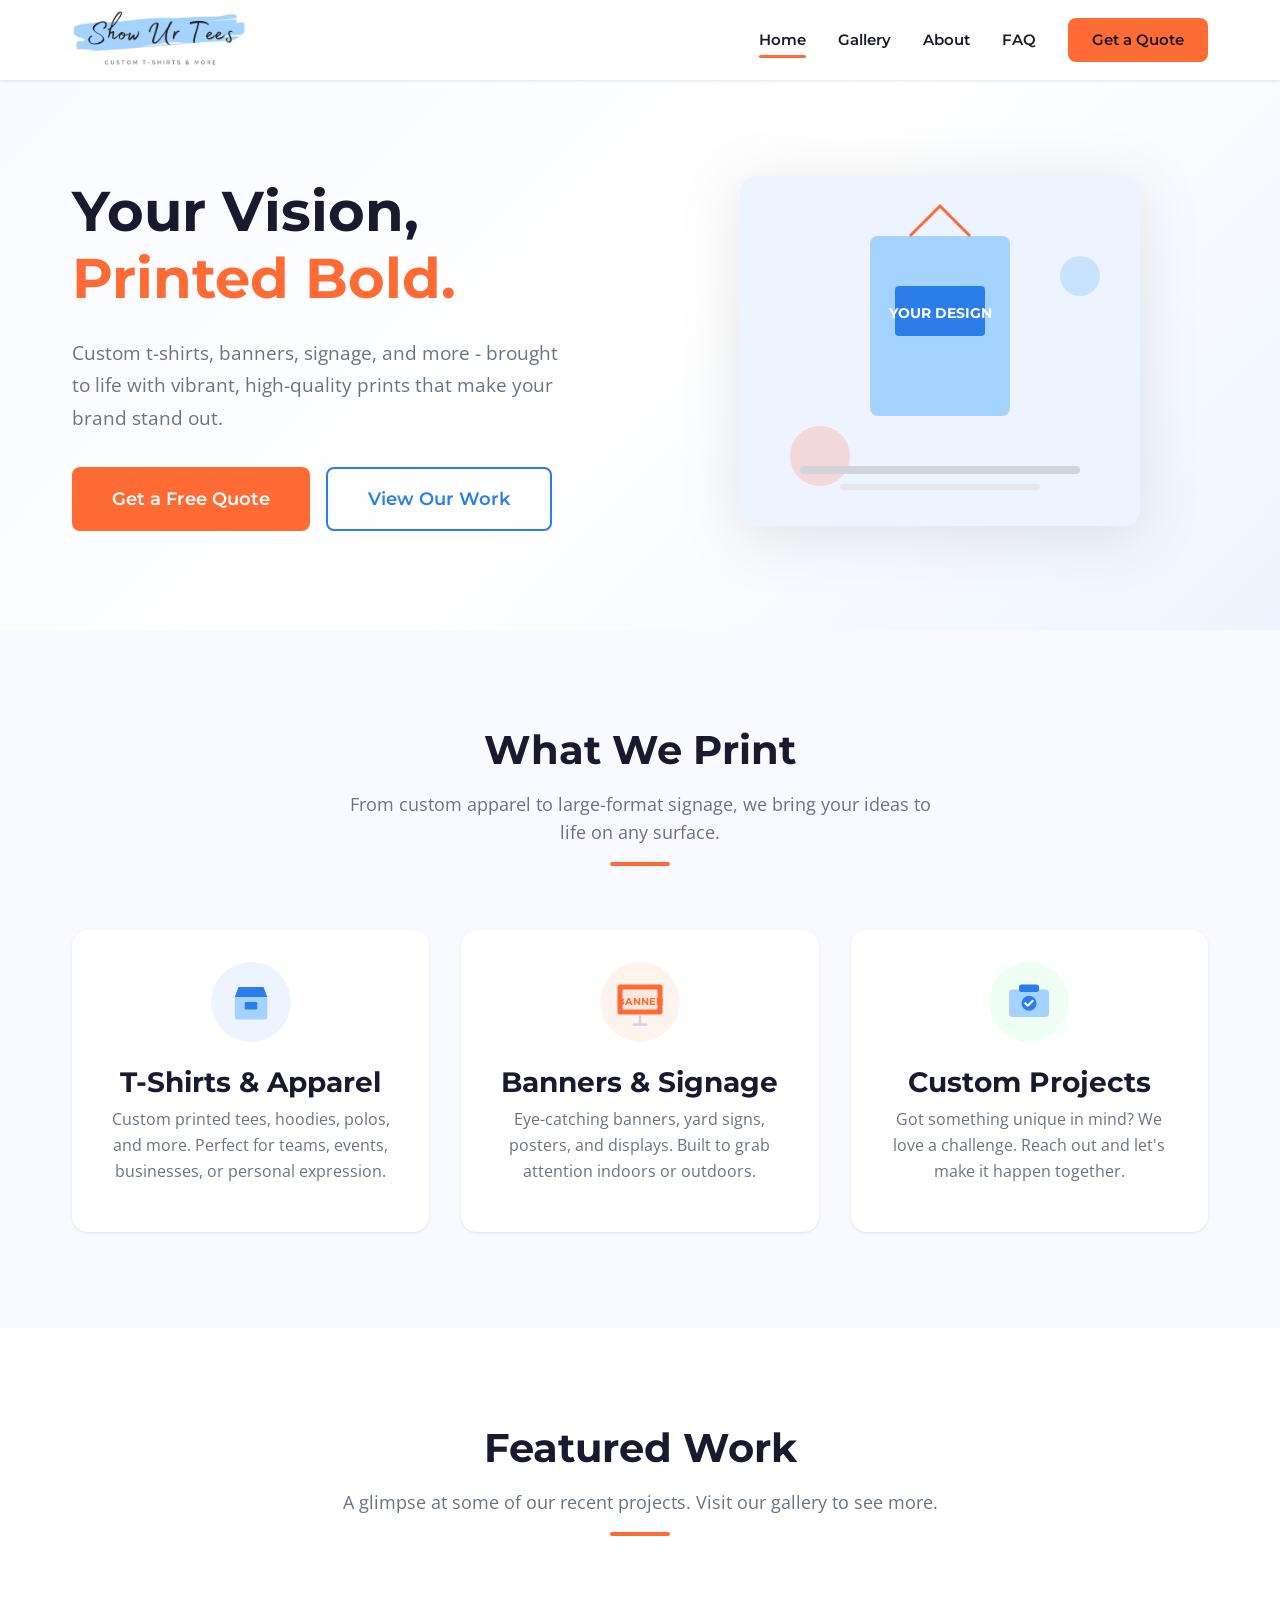
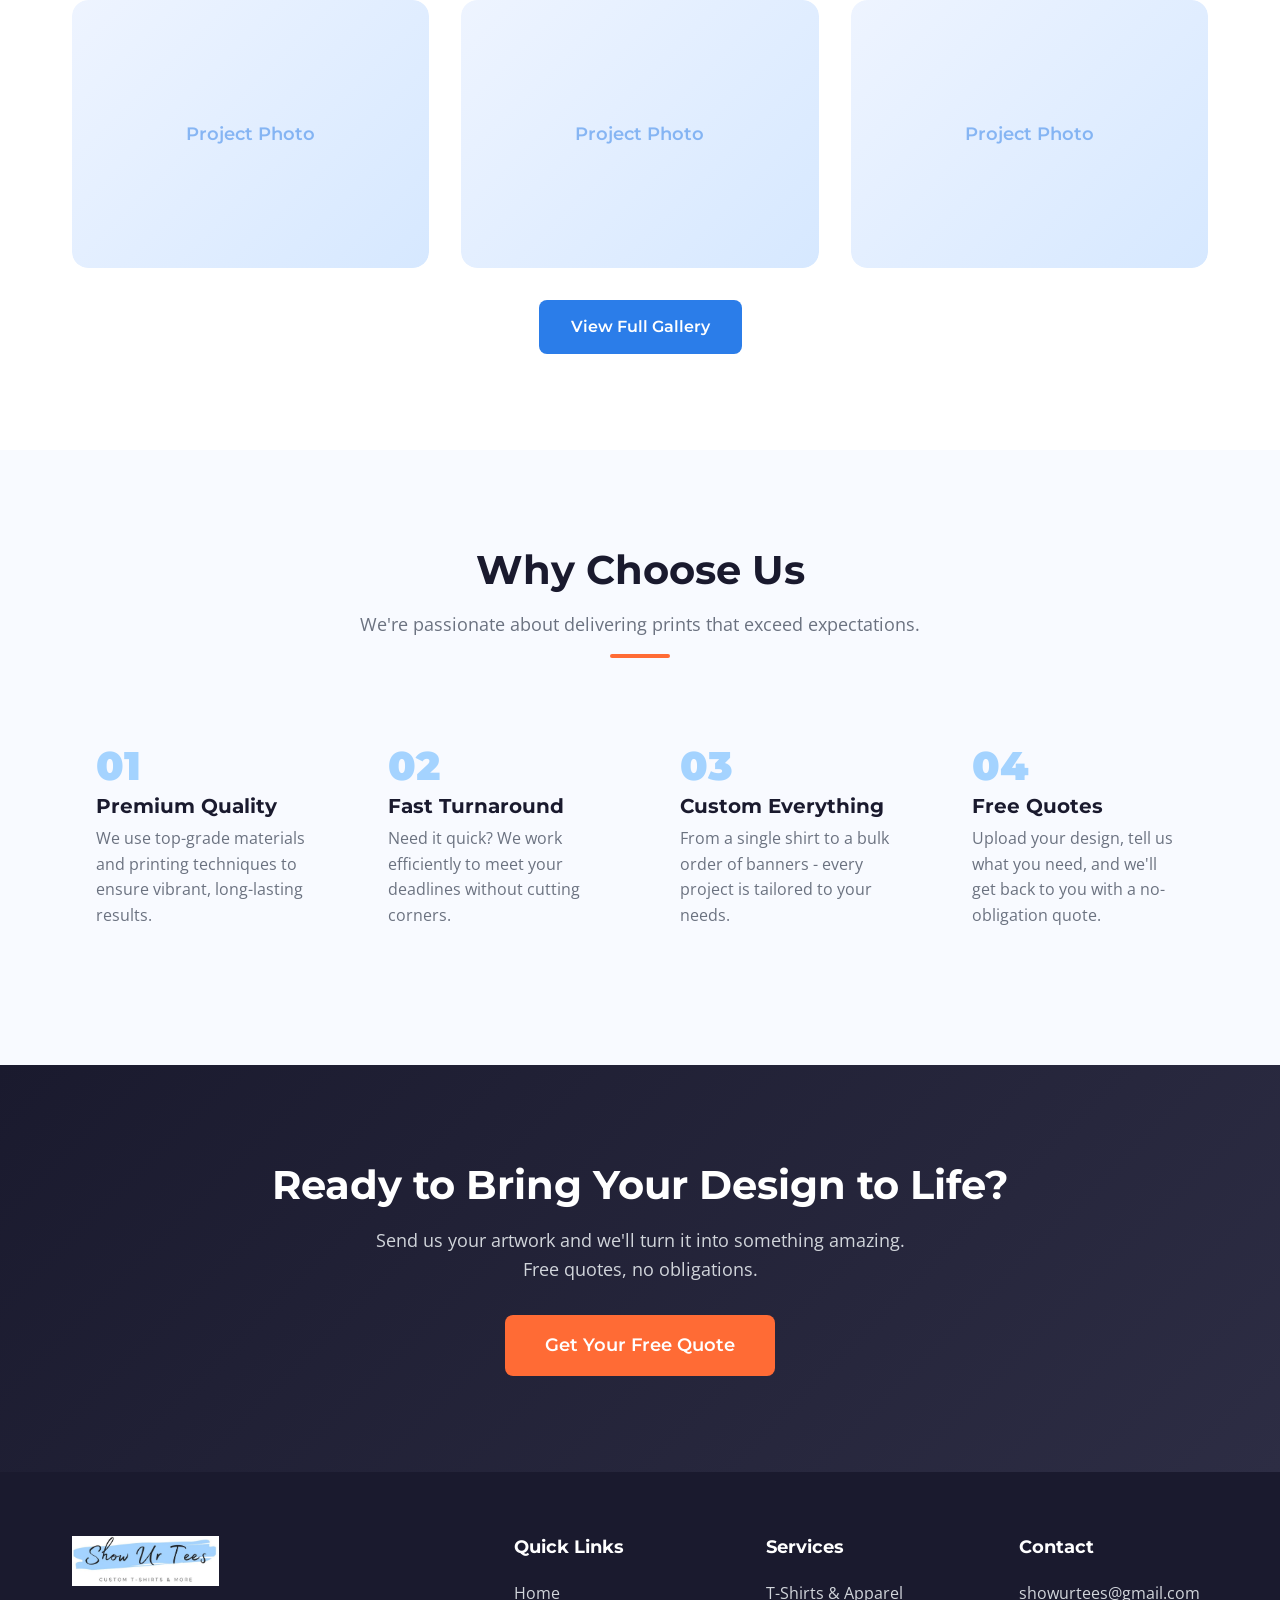
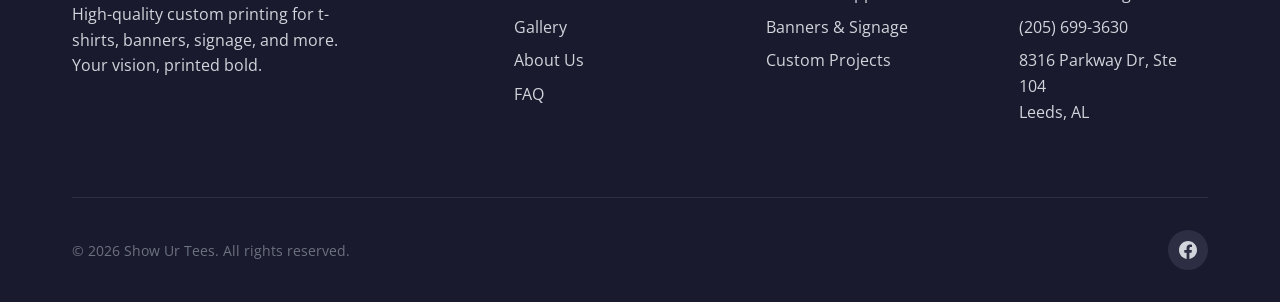
<file: index.html>
<!DOCTYPE html>
<html lang="en">
<head>
    <meta charset="UTF-8">
    <meta name="viewport" content="width=device-width, initial-scale=1.0">
    <title>Show Ur Tees - Custom T-Shirts, Banners & More</title>
    <meta name="description" content="Show Ur Tees - high-quality custom printing for t-shirts, banners, signage, and more in Leeds, AL. Get a free quote today!">
    <link rel="preconnect" href="https://fonts.googleapis.com">
    <link rel="preconnect" href="https://fonts.gstatic.com" crossorigin>
    <link href="https://fonts.googleapis.com/css2?family=Montserrat:wght@600;700;800;900&family=Open+Sans:wght@400;500;600&display=swap" rel="stylesheet">
    <link rel="stylesheet" href="css/styles.css">
    <link rel="stylesheet" href="css/responsive.css">
</head>
<body>

    <!-- Navigation -->
    <nav class="navbar">
        <div class="container">
            <a href="index.html" class="nav-logo">
                <img src="assets/showurteeslogo.jpg" alt="Show Ur Tees">
            </a>
            <div class="nav-toggle" aria-label="Toggle navigation">
                <span></span>
                <span></span>
                <span></span>
            </div>
            <div class="nav-links">
                <a href="index.html">Home</a>
                <a href="gallery.html">Gallery</a>
                <a href="about.html">About</a>
                <a href="faq.html">FAQ</a>
                <a href="quote.html" class="btn btn-primary">Get a Quote</a>
            </div>
        </div>
    </nav>

    <main>
        <!-- Hero Section -->
        <section class="hero">
            <div class="container">
                <div class="hero-content">
                    <div class="hero-text">
                        <h1>Your Vision,<br><span class="text-accent">Printed Bold.</span></h1>
                        <p class="hero-subtitle">Custom t-shirts, banners, signage, and more - brought to life with vibrant, high-quality prints that make your brand stand out.</p>
                        <div class="hero-buttons">
                            <a href="quote.html" class="btn btn-primary btn-lg">Get a Free Quote</a>
                            <a href="gallery.html" class="btn btn-outline btn-lg">View Our Work</a>
                        </div>
                    </div>
                    <div class="hero-image">
                        <div class="hero-image-placeholder">
                            <svg viewBox="0 0 400 350" fill="none" xmlns="http://www.w3.org/2000/svg">
                                <rect width="400" height="350" rx="16" fill="#EEF4FF"/>
                                <rect x="130" y="60" width="140" height="180" rx="8" fill="#A4D3FF"/>
                                <rect x="155" y="110" width="90" height="50" rx="4" fill="#2B7DE9"/>
                                <text x="200" y="142" text-anchor="middle" fill="white" font-family="Montserrat, sans-serif" font-weight="700" font-size="14">YOUR DESIGN</text>
                                <path d="M170 60 L200 30 L230 60" stroke="#FF6B35" stroke-width="3" fill="none"/>
                                <circle cx="80" cy="280" r="30" fill="#FF6B35" opacity="0.2"/>
                                <circle cx="340" cy="100" r="20" fill="#A4D3FF" opacity="0.5"/>
                                <rect x="60" y="290" width="280" height="8" rx="4" fill="#D1D5DB"/>
                                <rect x="100" y="308" width="200" height="6" rx="3" fill="#E5E7EB"/>
                            </svg>
                        </div>
                    </div>
                </div>
            </div>
        </section>

        <!-- Services Section -->
        <section class="section bg-light" id="services">
            <div class="container">
                <div class="section-header">
                    <h2>What We Print</h2>
                    <p>From custom apparel to large-format signage, we bring your ideas to life on any surface.</p>
                    <div class="accent-line"></div>
                </div>
                <div class="services-grid">
                    <div class="service-card card">
                        <div class="service-icon">
                            <svg viewBox="0 0 64 64" fill="none" xmlns="http://www.w3.org/2000/svg">
                                <circle cx="32" cy="32" r="32" fill="#EEF4FF"/>
                                <path d="M22 20h20l3 8H19l3-8z" fill="#2B7DE9"/>
                                <path d="M19 28h26v16a2 2 0 01-2 2H21a2 2 0 01-2-2V28z" fill="#A4D3FF"/>
                                <rect x="27" y="32" width="10" height="6" rx="1" fill="#2B7DE9"/>
                            </svg>
                        </div>
                        <h3>T-Shirts & Apparel</h3>
                        <p>Custom printed tees, hoodies, polos, and more. Perfect for teams, events, businesses, or personal expression.</p>
                    </div>
                    <div class="service-card card">
                        <div class="service-icon">
                            <svg viewBox="0 0 64 64" fill="none" xmlns="http://www.w3.org/2000/svg">
                                <circle cx="32" cy="32" r="32" fill="#FFF3EE"/>
                                <rect x="14" y="18" width="36" height="24" rx="2" fill="#FF6B35"/>
                                <rect x="18" y="22" width="28" height="16" rx="1" fill="#FFE8DD"/>
                                <text x="32" y="34" text-anchor="middle" fill="#FF6B35" font-family="Montserrat, sans-serif" font-weight="700" font-size="8">BANNER</text>
                                <line x1="32" y1="42" x2="32" y2="50" stroke="#D1D5DB" stroke-width="2"/>
                                <rect x="26" y="49" width="12" height="2" rx="1" fill="#D1D5DB"/>
                            </svg>
                        </div>
                        <h3>Banners & Signage</h3>
                        <p>Eye-catching banners, yard signs, posters, and displays. Built to grab attention indoors or outdoors.</p>
                    </div>
                    <div class="service-card card">
                        <div class="service-icon">
                            <svg viewBox="0 0 64 64" fill="none" xmlns="http://www.w3.org/2000/svg">
                                <circle cx="32" cy="32" r="32" fill="#F0FFF4"/>
                                <rect x="16" y="22" width="32" height="22" rx="3" fill="#A4D3FF"/>
                                <circle cx="32" cy="33" r="6" fill="#2B7DE9"/>
                                <path d="M29 33l2 2 4-4" stroke="white" stroke-width="1.5" stroke-linecap="round" stroke-linejoin="round"/>
                                <rect x="24" y="18" width="16" height="6" rx="2" fill="#2B7DE9"/>
                            </svg>
                        </div>
                        <h3>Custom Projects</h3>
                        <p>Got something unique in mind? We love a challenge. Reach out and let's make it happen together.</p>
                    </div>
                </div>
            </div>
        </section>

        <!-- Featured Work Section -->
        <section class="section" id="featured">
            <div class="container">
                <div class="section-header">
                    <h2>Featured Work</h2>
                    <p>A glimpse at some of our recent projects. Visit our gallery to see more.</p>
                    <div class="accent-line"></div>
                </div>
                <div class="featured-grid">
                    <div class="featured-item">
                        <div class="featured-placeholder">
                            <span>Project Photo</span>
                        </div>
                    </div>
                    <div class="featured-item">
                        <div class="featured-placeholder">
                            <span>Project Photo</span>
                        </div>
                    </div>
                    <div class="featured-item">
                        <div class="featured-placeholder">
                            <span>Project Photo</span>
                        </div>
                    </div>
                </div>
                <div class="text-center mt-2">
                    <a href="gallery.html" class="btn btn-secondary">View Full Gallery</a>
                </div>
            </div>
        </section>

        <!-- Why Choose Us Section -->
        <section class="section bg-light" id="why-us">
            <div class="container">
                <div class="section-header">
                    <h2>Why Choose Us</h2>
                    <p>We're passionate about delivering prints that exceed expectations.</p>
                    <div class="accent-line"></div>
                </div>
                <div class="features-grid">
                    <div class="feature">
                        <div class="feature-number">01</div>
                        <h4>Premium Quality</h4>
                        <p>We use top-grade materials and printing techniques to ensure vibrant, long-lasting results.</p>
                    </div>
                    <div class="feature">
                        <div class="feature-number">02</div>
                        <h4>Fast Turnaround</h4>
                        <p>Need it quick? We work efficiently to meet your deadlines without cutting corners.</p>
                    </div>
                    <div class="feature">
                        <div class="feature-number">03</div>
                        <h4>Custom Everything</h4>
                        <p>From a single shirt to a bulk order of banners - every project is tailored to your needs.</p>
                    </div>
                    <div class="feature">
                        <div class="feature-number">04</div>
                        <h4>Free Quotes</h4>
                        <p>Upload your design, tell us what you need, and we'll get back to you with a no-obligation quote.</p>
                    </div>
                </div>
            </div>
        </section>

        <!-- CTA Section -->
        <section class="cta-section">
            <div class="container">
                <div class="cta-content">
                    <h2>Ready to Bring Your Design to Life?</h2>
                    <p>Send us your artwork and we'll turn it into something amazing. Free quotes, no obligations.</p>
                    <a href="quote.html" class="btn btn-primary btn-lg">Get Your Free Quote</a>
                </div>
            </div>
        </section>
    </main>

    <!-- Footer -->
    <footer class="footer">
        <div class="container">
            <div class="footer-grid">
                <div class="footer-brand">
                    <a href="index.html" class="nav-logo"><img src="assets/showurteeslogo.jpg" alt="Show Ur Tees"></a>
                    <p>High-quality custom printing for t-shirts, banners, signage, and more. Your vision, printed bold.</p>
                </div>
                <div class="footer-col">
                    <h4>Quick Links</h4>
                    <ul>
                        <li><a href="index.html">Home</a></li>
                        <li><a href="gallery.html">Gallery</a></li>
                        <li><a href="about.html">About Us</a></li>
                        <li><a href="faq.html">FAQ</a></li>
                    </ul>
                </div>
                <div class="footer-col">
                    <h4>Services</h4>
                    <ul>
                        <li><a href="quote.html">T-Shirts & Apparel</a></li>
                        <li><a href="quote.html">Banners & Signage</a></li>
                        <li><a href="quote.html">Custom Projects</a></li>
                    </ul>
                </div>
                <div class="footer-col">
                    <h4>Contact</h4>
                    <ul class="footer-contact">
                        <li>showurtees@gmail.com</li>
                        <li>(205) 699-3630</li>
                        <li>8316 Parkway Dr, Ste 104<br>Leeds, AL</li>
                    </ul>
                </div>
            </div>
            <div class="footer-bottom">
                <p>&copy; 2026 Show Ur Tees. All rights reserved.</p>
                <div class="footer-social">
                    <a href="https://www.facebook.com/show.ur.tees/" aria-label="Facebook" target="_blank" rel="noopener noreferrer">
                        <svg width="18" height="18" viewBox="0 0 24 24" fill="currentColor"><path d="M24 12.073c0-6.627-5.373-12-12-12s-12 5.373-12 12c0 5.99 4.388 10.954 10.125 11.854v-8.385H7.078v-3.47h3.047V9.43c0-3.007 1.792-4.669 4.533-4.669 1.312 0 2.686.235 2.686.235v2.953H15.83c-1.491 0-1.956.925-1.956 1.874v2.25h3.328l-.532 3.47h-2.796v8.385C19.612 23.027 24 18.062 24 12.073z"/></svg>
                    </a>
                </div>
            </div>
        </div>
    </footer>

    <script src="js/main.js"></script>
</body>
</html>
</file>
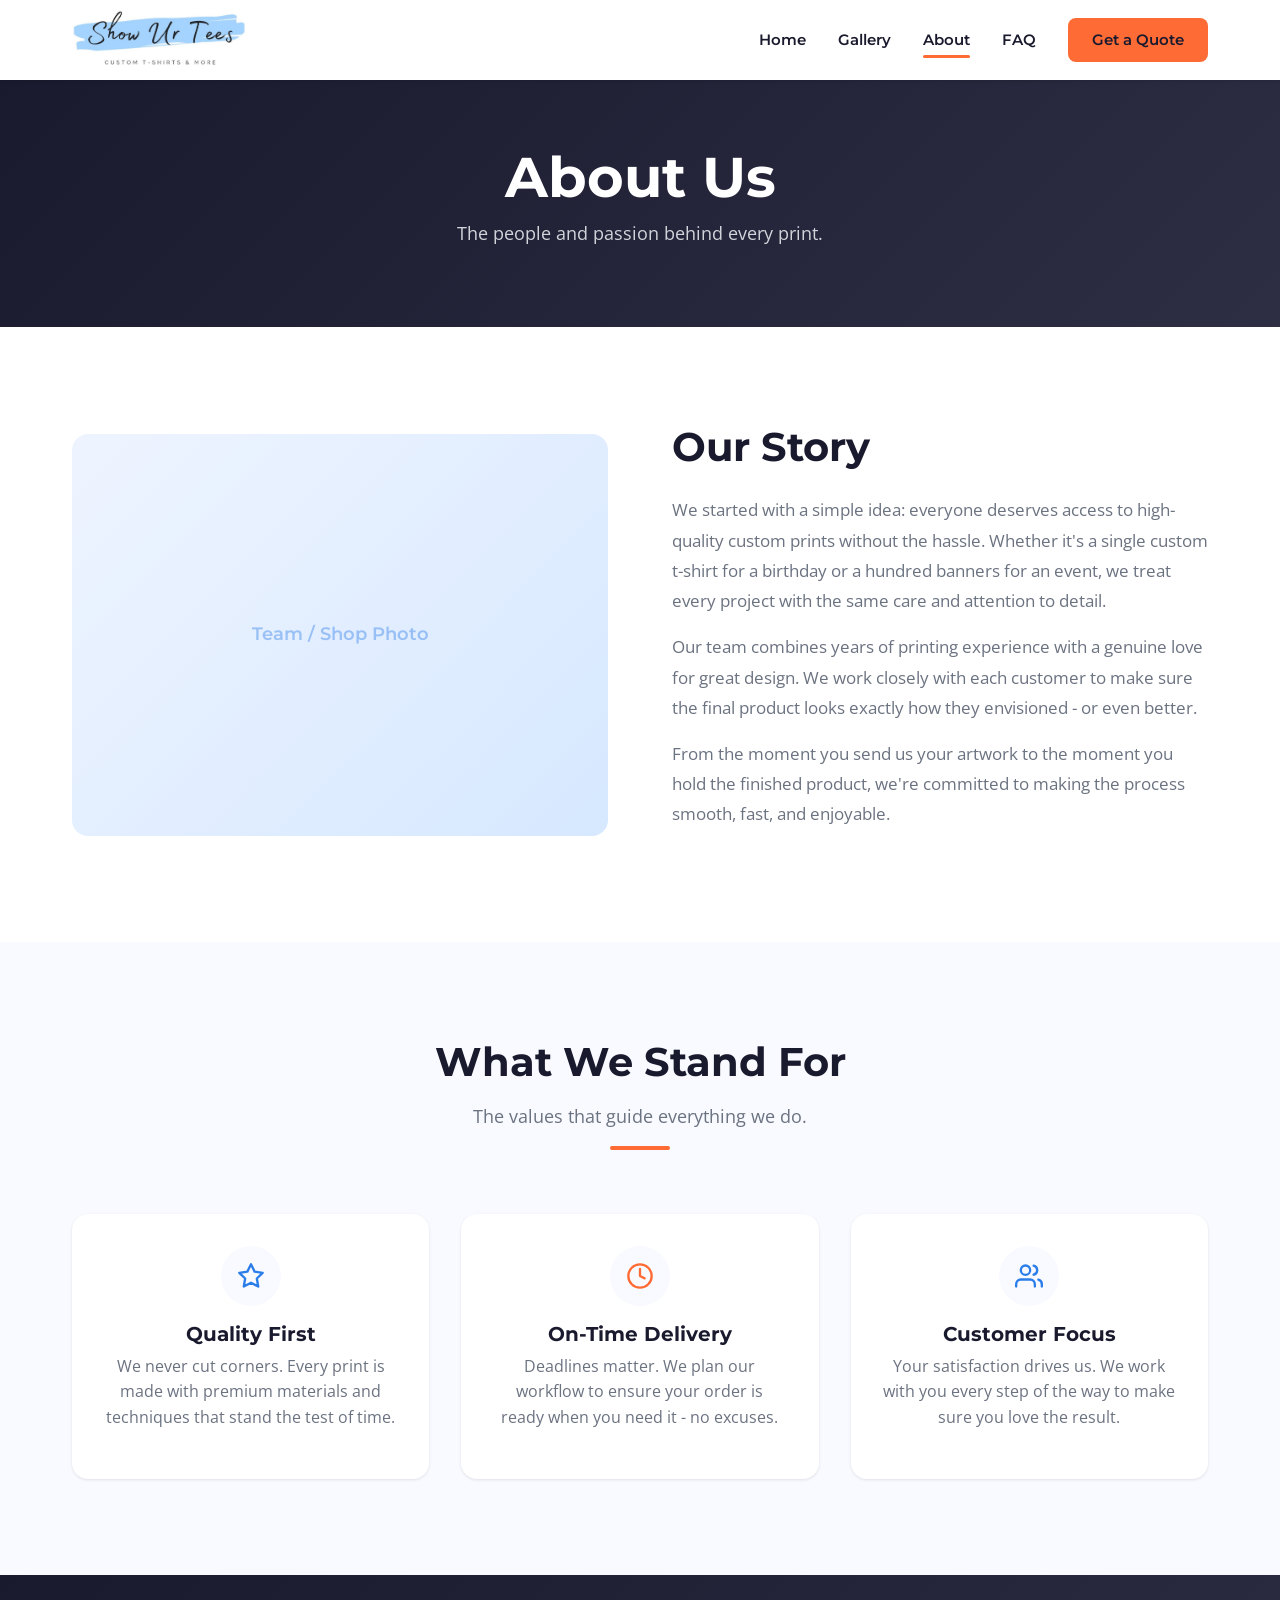
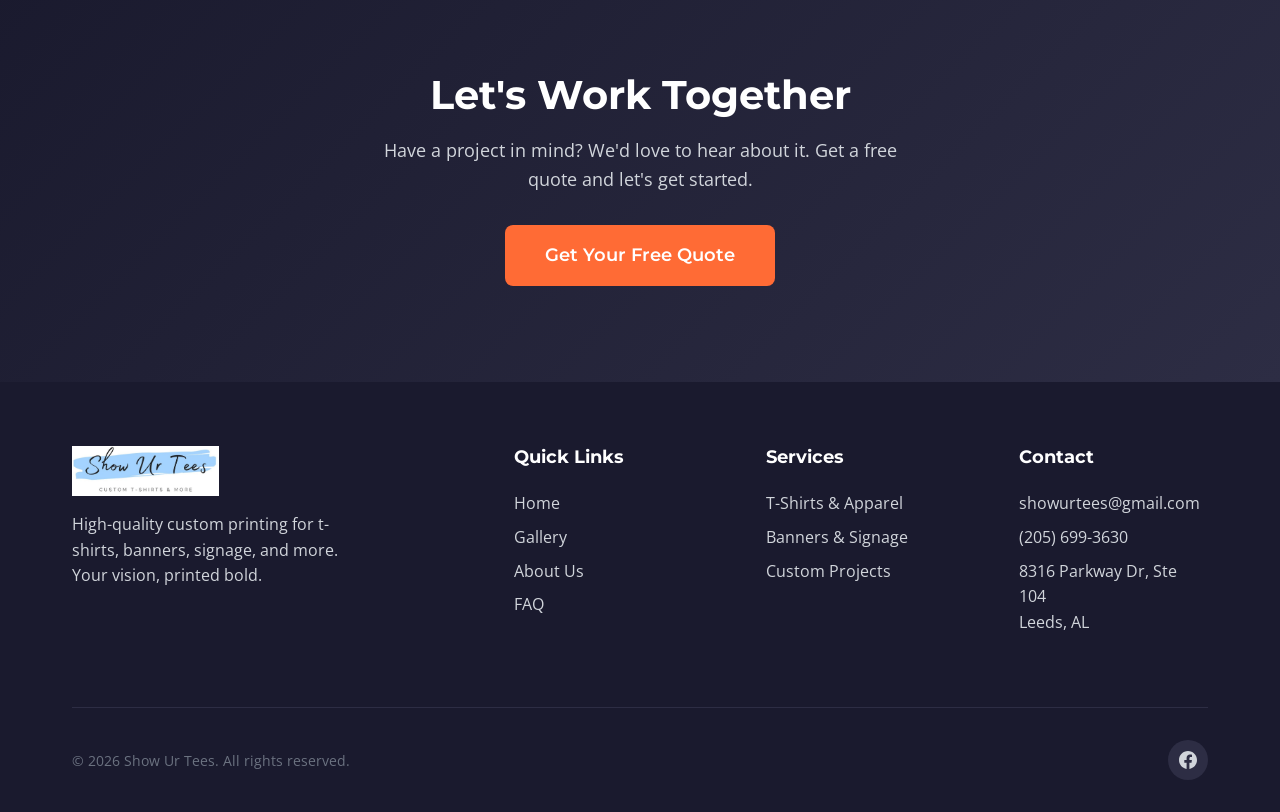
<file: about.html>
<!DOCTYPE html>
<html lang="en">
<head>
    <meta charset="UTF-8">
    <meta name="viewport" content="width=device-width, initial-scale=1.0">
    <title>About Us - Show Ur Tees</title>
    <meta name="description" content="Learn about our custom printing business - our story, our values, and what drives us to deliver the best prints.">
    <link rel="preconnect" href="https://fonts.googleapis.com">
    <link rel="preconnect" href="https://fonts.gstatic.com" crossorigin>
    <link href="https://fonts.googleapis.com/css2?family=Montserrat:wght@600;700;800;900&family=Open+Sans:wght@400;500;600&display=swap" rel="stylesheet">
    <link rel="stylesheet" href="css/styles.css">
    <link rel="stylesheet" href="css/responsive.css">
</head>
<body>

    <!-- Navigation -->
    <nav class="navbar">
        <div class="container">
            <a href="index.html" class="nav-logo"><img src="assets/showurteeslogo.jpg" alt="Show Ur Tees"></a>
            <div class="nav-toggle" aria-label="Toggle navigation">
                <span></span><span></span><span></span>
            </div>
            <div class="nav-links">
                <a href="index.html">Home</a>
                <a href="gallery.html">Gallery</a>
                <a href="about.html">About</a>
                <a href="faq.html">FAQ</a>
                <a href="quote.html" class="btn btn-primary">Get a Quote</a>
            </div>
        </div>
    </nav>

    <main>
        <!-- Page Header -->
        <section class="page-header">
            <div class="container">
                <h1>About Us</h1>
                <p>The people and passion behind every print.</p>
            </div>
        </section>

        <!-- About Content -->
        <section class="section">
            <div class="container">
                <div class="about-content">
                    <div class="about-image">
                        <div class="about-image-placeholder">
                            <span>Team / Shop Photo</span>
                        </div>
                    </div>
                    <div class="about-text">
                        <h2>Our Story</h2>
                        <p>We started with a simple idea: everyone deserves access to high-quality custom prints without the hassle. Whether it's a single custom t-shirt for a birthday or a hundred banners for an event, we treat every project with the same care and attention to detail.</p>
                        <p>Our team combines years of printing experience with a genuine love for great design. We work closely with each customer to make sure the final product looks exactly how they envisioned - or even better.</p>
                        <p>From the moment you send us your artwork to the moment you hold the finished product, we're committed to making the process smooth, fast, and enjoyable.</p>
                    </div>
                </div>
            </div>
        </section>

        <!-- Values -->
        <section class="section bg-light">
            <div class="container">
                <div class="section-header">
                    <h2>What We Stand For</h2>
                    <p>The values that guide everything we do.</p>
                    <div class="accent-line"></div>
                </div>
                <div class="about-values">
                    <div class="value-card card">
                        <div class="value-icon">
                            <svg width="28" height="28" viewBox="0 0 24 24" fill="none" stroke="#2B7DE9" stroke-width="2" stroke-linecap="round" stroke-linejoin="round">
                                <path d="M12 2l3.09 6.26L22 9.27l-5 4.87 1.18 6.88L12 17.77l-6.18 3.25L7 14.14 2 9.27l6.91-1.01L12 2z"/>
                            </svg>
                        </div>
                        <h4>Quality First</h4>
                        <p>We never cut corners. Every print is made with premium materials and techniques that stand the test of time.</p>
                    </div>
                    <div class="value-card card">
                        <div class="value-icon">
                            <svg width="28" height="28" viewBox="0 0 24 24" fill="none" stroke="#FF6B35" stroke-width="2" stroke-linecap="round" stroke-linejoin="round">
                                <circle cx="12" cy="12" r="10"/><polyline points="12 6 12 12 16 14"/>
                            </svg>
                        </div>
                        <h4>On-Time Delivery</h4>
                        <p>Deadlines matter. We plan our workflow to ensure your order is ready when you need it - no excuses.</p>
                    </div>
                    <div class="value-card card">
                        <div class="value-icon">
                            <svg width="28" height="28" viewBox="0 0 24 24" fill="none" stroke="#2B7DE9" stroke-width="2" stroke-linecap="round" stroke-linejoin="round">
                                <path d="M17 21v-2a4 4 0 00-4-4H5a4 4 0 00-4 4v2"/><circle cx="9" cy="7" r="4"/><path d="M23 21v-2a4 4 0 00-3-3.87"/><path d="M16 3.13a4 4 0 010 7.75"/>
                            </svg>
                        </div>
                        <h4>Customer Focus</h4>
                        <p>Your satisfaction drives us. We work with you every step of the way to make sure you love the result.</p>
                    </div>
                </div>
            </div>
        </section>

        <!-- CTA -->
        <section class="cta-section">
            <div class="container">
                <div class="cta-content">
                    <h2>Let's Work Together</h2>
                    <p>Have a project in mind? We'd love to hear about it. Get a free quote and let's get started.</p>
                    <a href="quote.html" class="btn btn-primary btn-lg">Get Your Free Quote</a>
                </div>
            </div>
        </section>
    </main>

    <!-- Footer -->
    <footer class="footer">
        <div class="container">
            <div class="footer-grid">
                <div class="footer-brand">
                    <a href="index.html" class="nav-logo"><img src="assets/showurteeslogo.jpg" alt="Show Ur Tees"></a>
                    <p>High-quality custom printing for t-shirts, banners, signage, and more. Your vision, printed bold.</p>
                </div>
                <div class="footer-col">
                    <h4>Quick Links</h4>
                    <ul>
                        <li><a href="index.html">Home</a></li>
                        <li><a href="gallery.html">Gallery</a></li>
                        <li><a href="about.html">About Us</a></li>
                        <li><a href="faq.html">FAQ</a></li>
                    </ul>
                </div>
                <div class="footer-col">
                    <h4>Services</h4>
                    <ul>
                        <li><a href="quote.html">T-Shirts & Apparel</a></li>
                        <li><a href="quote.html">Banners & Signage</a></li>
                        <li><a href="quote.html">Custom Projects</a></li>
                    </ul>
                </div>
                <div class="footer-col">
                    <h4>Contact</h4>
                    <ul class="footer-contact">
                        <li>showurtees@gmail.com</li>
                        <li>(205) 699-3630</li>
                        <li>8316 Parkway Dr, Ste 104<br>Leeds, AL</li>
                    </ul>
                </div>
            </div>
            <div class="footer-bottom">
                <p>&copy; 2026 Show Ur Tees. All rights reserved.</p>
                <div class="footer-social">
                    <a href="https://www.facebook.com/show.ur.tees/" aria-label="Facebook" target="_blank" rel="noopener noreferrer">
                        <svg width="18" height="18" viewBox="0 0 24 24" fill="currentColor"><path d="M24 12.073c0-6.627-5.373-12-12-12s-12 5.373-12 12c0 5.99 4.388 10.954 10.125 11.854v-8.385H7.078v-3.47h3.047V9.43c0-3.007 1.792-4.669 4.533-4.669 1.312 0 2.686.235 2.686.235v2.953H15.83c-1.491 0-1.956.925-1.956 1.874v2.25h3.328l-.532 3.47h-2.796v8.385C19.612 23.027 24 18.062 24 12.073z"/></svg>
                    </a>
                </div>
            </div>
        </div>
    </footer>

    <script src="js/main.js"></script>
    <script src="js/gallery.js"></script>
</body>
</html>
</file>
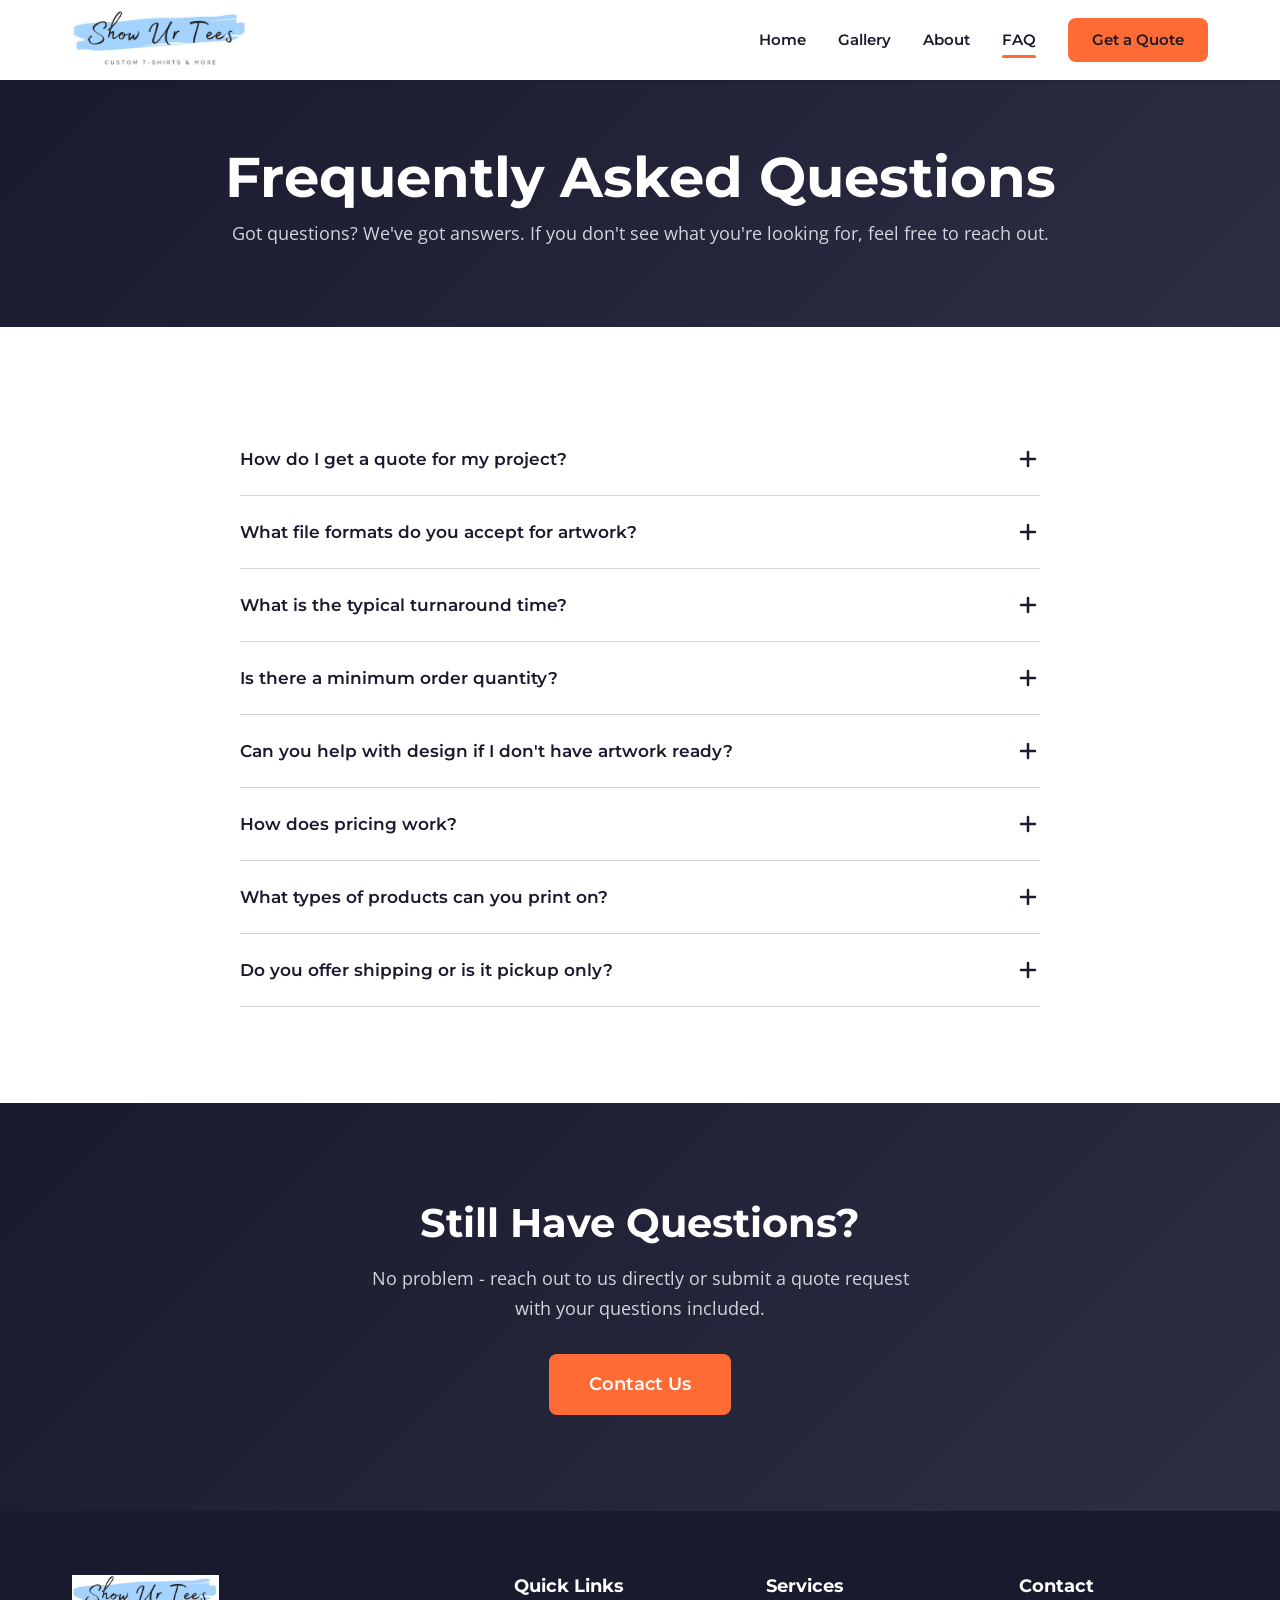
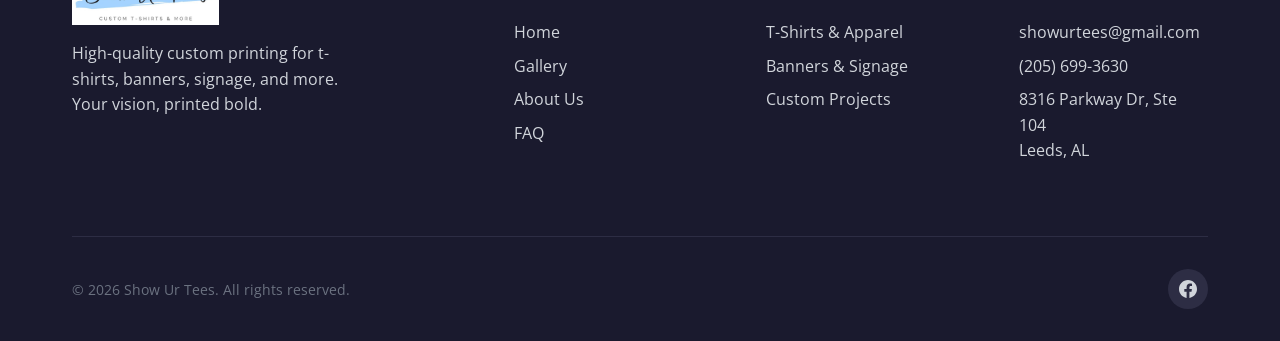
<file: faq.html>
<!DOCTYPE html>
<html lang="en">
<head>
    <meta charset="UTF-8">
    <meta name="viewport" content="width=device-width, initial-scale=1.0">
    <title>FAQ - Show Ur Tees</title>
    <meta name="description" content="Frequently asked questions about our custom printing services, pricing, turnaround times, and more.">
    <link rel="preconnect" href="https://fonts.googleapis.com">
    <link rel="preconnect" href="https://fonts.gstatic.com" crossorigin>
    <link href="https://fonts.googleapis.com/css2?family=Montserrat:wght@600;700;800;900&family=Open+Sans:wght@400;500;600&display=swap" rel="stylesheet">
    <link rel="stylesheet" href="css/styles.css">
    <link rel="stylesheet" href="css/responsive.css">
</head>
<body>

    <!-- Navigation -->
    <nav class="navbar">
        <div class="container">
            <a href="index.html" class="nav-logo"><img src="assets/showurteeslogo.jpg" alt="Show Ur Tees"></a>
            <div class="nav-toggle" aria-label="Toggle navigation">
                <span></span><span></span><span></span>
            </div>
            <div class="nav-links">
                <a href="index.html">Home</a>
                <a href="gallery.html">Gallery</a>
                <a href="about.html">About</a>
                <a href="faq.html">FAQ</a>
                <a href="quote.html" class="btn btn-primary">Get a Quote</a>
            </div>
        </div>
    </nav>

    <main>
        <!-- Page Header -->
        <section class="page-header">
            <div class="container">
                <h1>Frequently Asked Questions</h1>
                <p>Got questions? We've got answers. If you don't see what you're looking for, feel free to reach out.</p>
            </div>
        </section>

        <!-- FAQ List -->
        <section class="section">
            <div class="container">
                <div class="faq-list">

                    <div class="faq-item">
                        <button class="faq-question">
                            How do I get a quote for my project?
                            <svg class="faq-icon" viewBox="0 0 24 24" fill="none" stroke="currentColor" stroke-width="2.5" stroke-linecap="round">
                                <line x1="12" y1="5" x2="12" y2="19"/><line x1="5" y1="12" x2="19" y2="12"/>
                            </svg>
                        </button>
                        <div class="faq-answer">
                            <p>Simply head over to our <a href="quote.html" style="color: var(--color-primary-dark); font-weight: 600;">Request a Quote</a> page, fill out the form with your project details, and upload your artwork. We'll review everything and get back to you within 1–2 business days with a free, no-obligation quote.</p>
                        </div>
                    </div>

                    <div class="faq-item">
                        <button class="faq-question">
                            What file formats do you accept for artwork?
                            <svg class="faq-icon" viewBox="0 0 24 24" fill="none" stroke="currentColor" stroke-width="2.5" stroke-linecap="round">
                                <line x1="12" y1="5" x2="12" y2="19"/><line x1="5" y1="12" x2="19" y2="12"/>
                            </svg>
                        </button>
                        <div class="faq-answer">
                            <p>We accept PNG, JPG, SVG, PDF, AI (Adobe Illustrator), PSD (Photoshop), and EPS files. For the best results, we recommend vector formats (SVG, AI, EPS) or high-resolution images (at least 300 DPI). If you're not sure about your file, send it over and we'll let you know!</p>
                        </div>
                    </div>

                    <div class="faq-item">
                        <button class="faq-question">
                            What is the typical turnaround time?
                            <svg class="faq-icon" viewBox="0 0 24 24" fill="none" stroke="currentColor" stroke-width="2.5" stroke-linecap="round">
                                <line x1="12" y1="5" x2="12" y2="19"/><line x1="5" y1="12" x2="19" y2="12"/>
                            </svg>
                        </button>
                        <div class="faq-answer">
                            <p>Standard turnaround is typically 5–7 business days after artwork approval. Rush orders may be available depending on our current workload - just let us know your deadline and we'll do our best to accommodate.</p>
                        </div>
                    </div>

                    <div class="faq-item">
                        <button class="faq-question">
                            Is there a minimum order quantity?
                            <svg class="faq-icon" viewBox="0 0 24 24" fill="none" stroke="currentColor" stroke-width="2.5" stroke-linecap="round">
                                <line x1="12" y1="5" x2="12" y2="19"/><line x1="5" y1="12" x2="19" y2="12"/>
                            </svg>
                        </button>
                        <div class="faq-answer">
                            <p>Nope! We handle orders of all sizes - from a single custom tee to hundreds of banners. Pricing per unit may vary with quantity, so larger orders often come with better rates.</p>
                        </div>
                    </div>

                    <div class="faq-item">
                        <button class="faq-question">
                            Can you help with design if I don't have artwork ready?
                            <svg class="faq-icon" viewBox="0 0 24 24" fill="none" stroke="currentColor" stroke-width="2.5" stroke-linecap="round">
                                <line x1="12" y1="5" x2="12" y2="19"/><line x1="5" y1="12" x2="19" y2="12"/>
                            </svg>
                        </button>
                        <div class="faq-answer">
                            <p>While we primarily work with customer-provided artwork, we can help with basic design adjustments and setup. If you have an idea but need help bringing it to life, include a description in your quote request and we'll discuss options.</p>
                        </div>
                    </div>

                    <div class="faq-item">
                        <button class="faq-question">
                            How does pricing work?
                            <svg class="faq-icon" viewBox="0 0 24 24" fill="none" stroke="currentColor" stroke-width="2.5" stroke-linecap="round">
                                <line x1="12" y1="5" x2="12" y2="19"/><line x1="5" y1="12" x2="19" y2="12"/>
                            </svg>
                        </button>
                        <div class="faq-answer">
                            <p>Pricing depends on several factors: the product type, quantity, number of print colors, size of the design, and any special requirements. That's why we offer free quotes - so we can give you an accurate price based on exactly what you need.</p>
                        </div>
                    </div>

                    <div class="faq-item">
                        <button class="faq-question">
                            What types of products can you print on?
                            <svg class="faq-icon" viewBox="0 0 24 24" fill="none" stroke="currentColor" stroke-width="2.5" stroke-linecap="round">
                                <line x1="12" y1="5" x2="12" y2="19"/><line x1="5" y1="12" x2="19" y2="12"/>
                            </svg>
                        </button>
                        <div class="faq-answer">
                            <p>We specialize in t-shirts, hoodies, and other apparel, as well as banners, yard signs, posters, and various signage. If you have a custom project in mind that doesn't fit these categories, reach out - we love a challenge!</p>
                        </div>
                    </div>

                    <div class="faq-item">
                        <button class="faq-question">
                            Do you offer shipping or is it pickup only?
                            <svg class="faq-icon" viewBox="0 0 24 24" fill="none" stroke="currentColor" stroke-width="2.5" stroke-linecap="round">
                                <line x1="12" y1="5" x2="12" y2="19"/><line x1="5" y1="12" x2="19" y2="12"/>
                            </svg>
                        </button>
                        <div class="faq-answer">
                            <p>We offer both local pickup and shipping. Shipping costs and timelines will be included in your quote based on your location and order size.</p>
                        </div>
                    </div>

                </div>
            </div>
        </section>

        <!-- CTA -->
        <section class="cta-section">
            <div class="container">
                <div class="cta-content">
                    <h2>Still Have Questions?</h2>
                    <p>No problem - reach out to us directly or submit a quote request with your questions included.</p>
                    <a href="quote.html" class="btn btn-primary btn-lg">Contact Us</a>
                </div>
            </div>
        </section>
    </main>

    <!-- Footer -->
    <footer class="footer">
        <div class="container">
            <div class="footer-grid">
                <div class="footer-brand">
                    <a href="index.html" class="nav-logo"><img src="assets/showurteeslogo.jpg" alt="Show Ur Tees"></a>
                    <p>High-quality custom printing for t-shirts, banners, signage, and more. Your vision, printed bold.</p>
                </div>
                <div class="footer-col">
                    <h4>Quick Links</h4>
                    <ul>
                        <li><a href="index.html">Home</a></li>
                        <li><a href="gallery.html">Gallery</a></li>
                        <li><a href="about.html">About Us</a></li>
                        <li><a href="faq.html">FAQ</a></li>
                    </ul>
                </div>
                <div class="footer-col">
                    <h4>Services</h4>
                    <ul>
                        <li><a href="quote.html">T-Shirts & Apparel</a></li>
                        <li><a href="quote.html">Banners & Signage</a></li>
                        <li><a href="quote.html">Custom Projects</a></li>
                    </ul>
                </div>
                <div class="footer-col">
                    <h4>Contact</h4>
                    <ul class="footer-contact">
                        <li>showurtees@gmail.com</li>
                        <li>(205) 699-3630</li>
                        <li>8316 Parkway Dr, Ste 104<br>Leeds, AL</li>
                    </ul>
                </div>
            </div>
            <div class="footer-bottom">
                <p>&copy; 2026 Show Ur Tees. All rights reserved.</p>
                <div class="footer-social">
                    <a href="https://www.facebook.com/show.ur.tees/" aria-label="Facebook" target="_blank" rel="noopener noreferrer">
                        <svg width="18" height="18" viewBox="0 0 24 24" fill="currentColor"><path d="M24 12.073c0-6.627-5.373-12-12-12s-12 5.373-12 12c0 5.99 4.388 10.954 10.125 11.854v-8.385H7.078v-3.47h3.047V9.43c0-3.007 1.792-4.669 4.533-4.669 1.312 0 2.686.235 2.686.235v2.953H15.83c-1.491 0-1.956.925-1.956 1.874v2.25h3.328l-.532 3.47h-2.796v8.385C19.612 23.027 24 18.062 24 12.073z"/></svg>
                    </a>
                </div>
            </div>
        </div>
    </footer>

    <script src="js/main.js"></script>
    <script src="js/faq.js"></script>
</body>
</html>
</file>
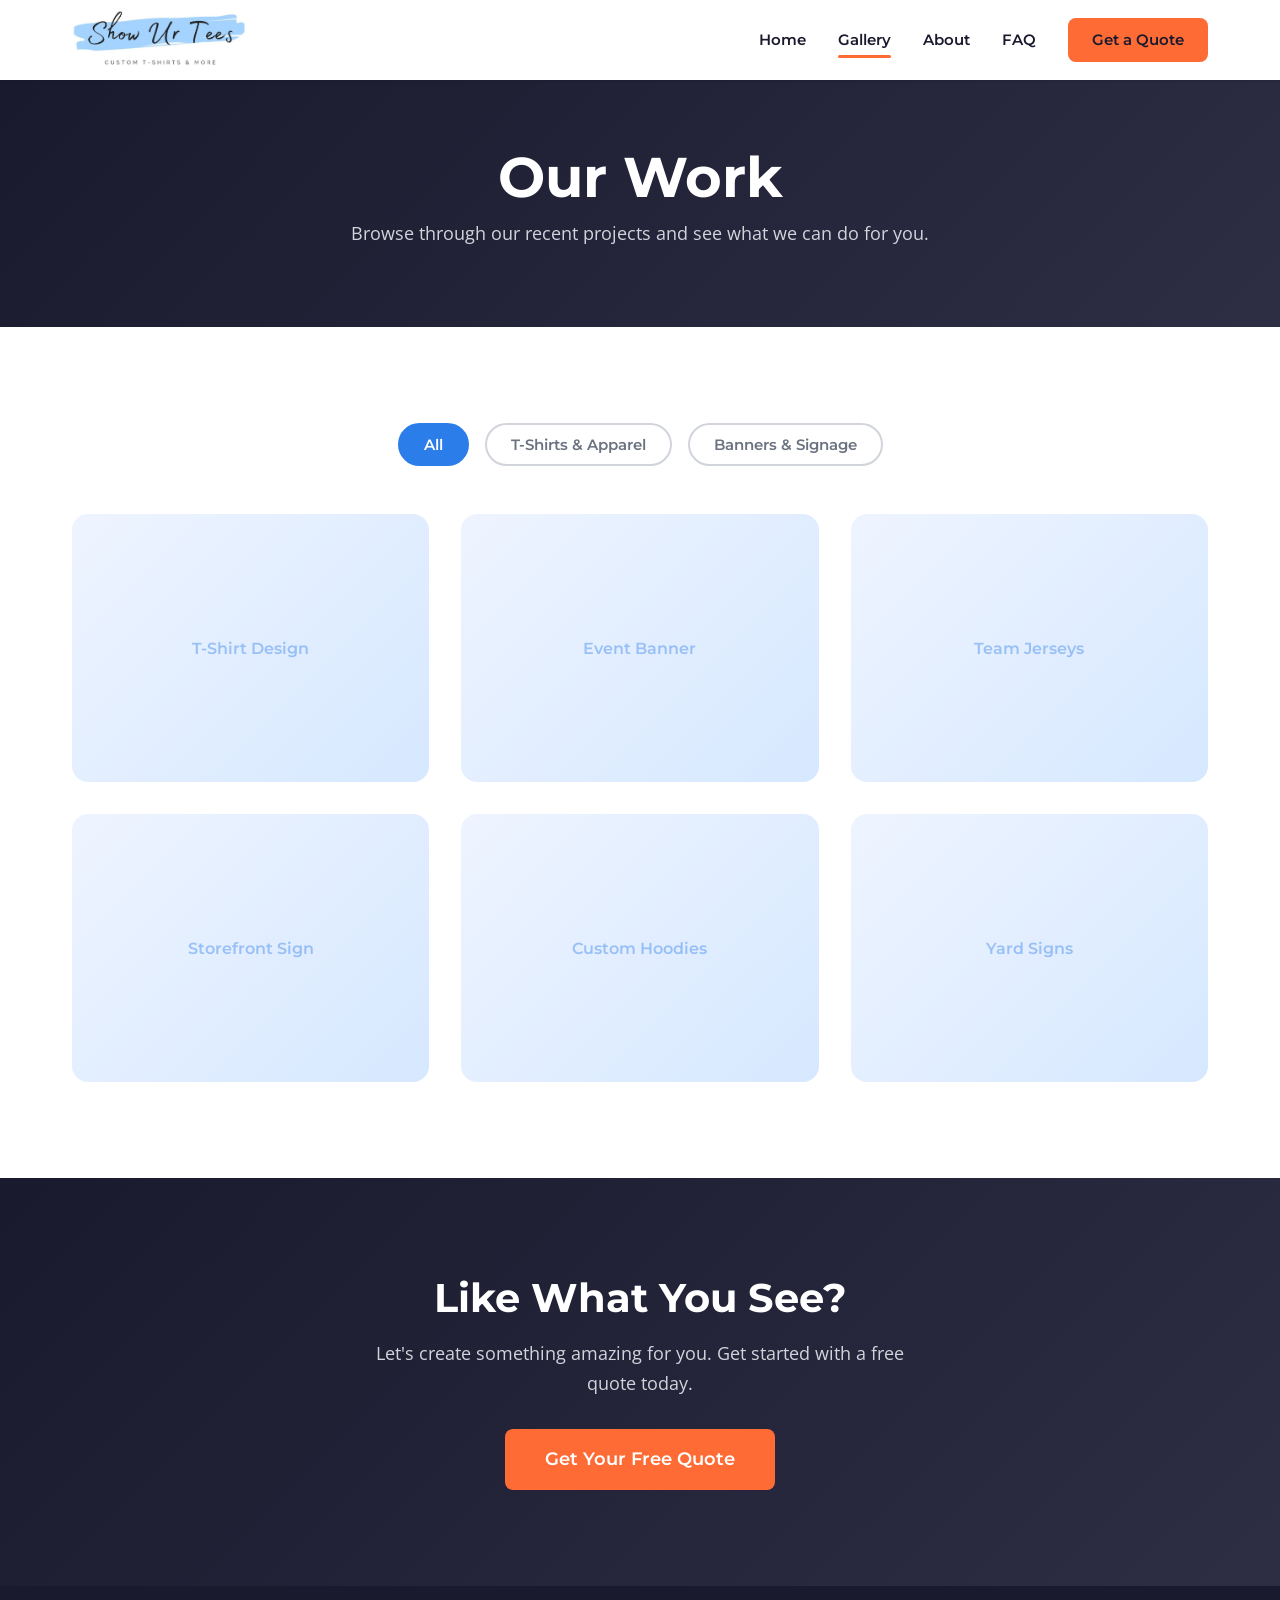
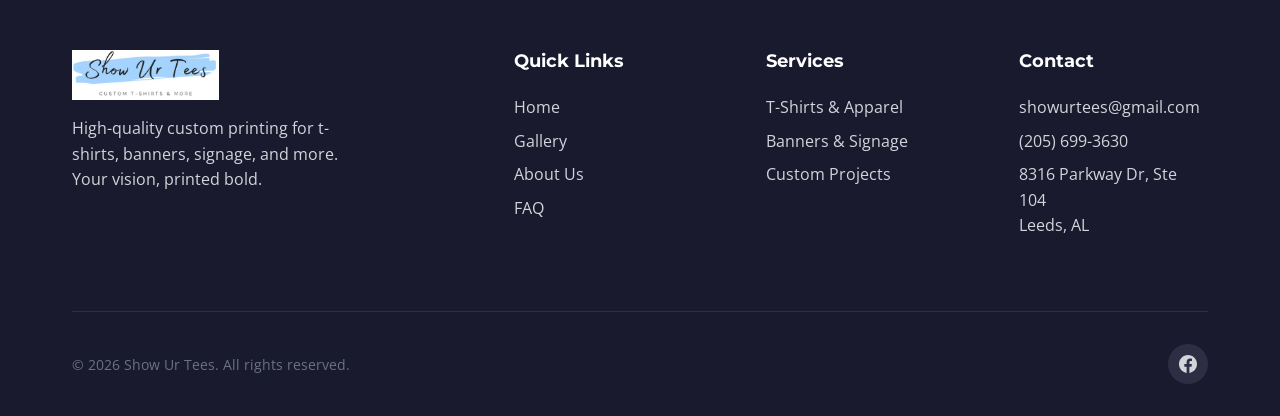
<file: gallery.html>
<!DOCTYPE html>
<html lang="en">
<head>
    <meta charset="UTF-8">
    <meta name="viewport" content="width=device-width, initial-scale=1.0">
    <title>Gallery - Show Ur Tees</title>
    <meta name="description" content="Browse our portfolio of custom printed t-shirts, banners, signage, and more.">
    <link rel="preconnect" href="https://fonts.googleapis.com">
    <link rel="preconnect" href="https://fonts.gstatic.com" crossorigin>
    <link href="https://fonts.googleapis.com/css2?family=Montserrat:wght@600;700;800;900&family=Open+Sans:wght@400;500;600&display=swap" rel="stylesheet">
    <link rel="stylesheet" href="css/styles.css">
    <link rel="stylesheet" href="css/responsive.css">
</head>
<body>

    <!-- Navigation -->
    <nav class="navbar">
        <div class="container">
            <a href="index.html" class="nav-logo"><img src="assets/showurteeslogo.jpg" alt="Show Ur Tees"></a>
            <div class="nav-toggle" aria-label="Toggle navigation">
                <span></span><span></span><span></span>
            </div>
            <div class="nav-links">
                <a href="index.html">Home</a>
                <a href="gallery.html">Gallery</a>
                <a href="about.html">About</a>
                <a href="faq.html">FAQ</a>
                <a href="quote.html" class="btn btn-primary">Get a Quote</a>
            </div>
        </div>
    </nav>

    <main>
        <!-- Page Header -->
        <section class="page-header">
            <div class="container">
                <h1>Our Work</h1>
                <p>Browse through our recent projects and see what we can do for you.</p>
            </div>
        </section>

        <!-- Gallery -->
        <section class="section">
            <div class="container">
                <!-- Filters -->
                <div class="gallery-filters">
                    <button class="filter-btn active" data-filter="all">All</button>
                    <button class="filter-btn" data-filter="apparel">T-Shirts & Apparel</button>
                    <button class="filter-btn" data-filter="banners">Banners & Signage</button>
                </div>

                <!-- Grid -->
                <div class="gallery-grid">
                    <div class="gallery-item" data-category="apparel">
                        <div class="gallery-placeholder"><span>T-Shirt Design</span></div>
                        <div class="overlay"><span>View Project</span></div>
                    </div>
                    <div class="gallery-item" data-category="banners">
                        <div class="gallery-placeholder"><span>Event Banner</span></div>
                        <div class="overlay"><span>View Project</span></div>
                    </div>
                    <div class="gallery-item" data-category="apparel">
                        <div class="gallery-placeholder"><span>Team Jerseys</span></div>
                        <div class="overlay"><span>View Project</span></div>
                    </div>
                    <div class="gallery-item" data-category="banners">
                        <div class="gallery-placeholder"><span>Storefront Sign</span></div>
                        <div class="overlay"><span>View Project</span></div>
                    </div>
                    <div class="gallery-item" data-category="apparel">
                        <div class="gallery-placeholder"><span>Custom Hoodies</span></div>
                        <div class="overlay"><span>View Project</span></div>
                    </div>
                    <div class="gallery-item" data-category="banners">
                        <div class="gallery-placeholder"><span>Yard Signs</span></div>
                        <div class="overlay"><span>View Project</span></div>
                    </div>
                </div>
            </div>
        </section>

        <!-- CTA -->
        <section class="cta-section">
            <div class="container">
                <div class="cta-content">
                    <h2>Like What You See?</h2>
                    <p>Let's create something amazing for you. Get started with a free quote today.</p>
                    <a href="quote.html" class="btn btn-primary btn-lg">Get Your Free Quote</a>
                </div>
            </div>
        </section>
    </main>

    <!-- Lightbox -->
    <div class="lightbox" id="lightbox">
        <div class="lightbox-content">
            <span class="lightbox-close" id="lightboxClose">&times;</span>
            <div class="lightbox-placeholder"><span>Full Size Preview</span></div>
            <p class="lightbox-caption" id="lightboxCaption"></p>
        </div>
    </div>

    <!-- Footer -->
    <footer class="footer">
        <div class="container">
            <div class="footer-grid">
                <div class="footer-brand">
                    <a href="index.html" class="nav-logo"><img src="assets/showurteeslogo.jpg" alt="Show Ur Tees"></a>
                    <p>High-quality custom printing for t-shirts, banners, signage, and more. Your vision, printed bold.</p>
                </div>
                <div class="footer-col">
                    <h4>Quick Links</h4>
                    <ul>
                        <li><a href="index.html">Home</a></li>
                        <li><a href="gallery.html">Gallery</a></li>
                        <li><a href="about.html">About Us</a></li>
                        <li><a href="faq.html">FAQ</a></li>
                    </ul>
                </div>
                <div class="footer-col">
                    <h4>Services</h4>
                    <ul>
                        <li><a href="quote.html">T-Shirts & Apparel</a></li>
                        <li><a href="quote.html">Banners & Signage</a></li>
                        <li><a href="quote.html">Custom Projects</a></li>
                    </ul>
                </div>
                <div class="footer-col">
                    <h4>Contact</h4>
                    <ul class="footer-contact">
                        <li>showurtees@gmail.com</li>
                        <li>(205) 699-3630</li>
                        <li>8316 Parkway Dr, Ste 104<br>Leeds, AL</li>
                    </ul>
                </div>
            </div>
            <div class="footer-bottom">
                <p>&copy; 2026 Show Ur Tees. All rights reserved.</p>
                <div class="footer-social">
                    <a href="https://www.facebook.com/show.ur.tees/" aria-label="Facebook" target="_blank" rel="noopener noreferrer">
                        <svg width="18" height="18" viewBox="0 0 24 24" fill="currentColor"><path d="M24 12.073c0-6.627-5.373-12-12-12s-12 5.373-12 12c0 5.99 4.388 10.954 10.125 11.854v-8.385H7.078v-3.47h3.047V9.43c0-3.007 1.792-4.669 4.533-4.669 1.312 0 2.686.235 2.686.235v2.953H15.83c-1.491 0-1.956.925-1.956 1.874v2.25h3.328l-.532 3.47h-2.796v8.385C19.612 23.027 24 18.062 24 12.073z"/></svg>
                    </a>
                </div>
            </div>
        </div>
    </footer>

    <script src="js/main.js"></script>
    <script src="js/gallery.js"></script>
</body>
</html>
</file>
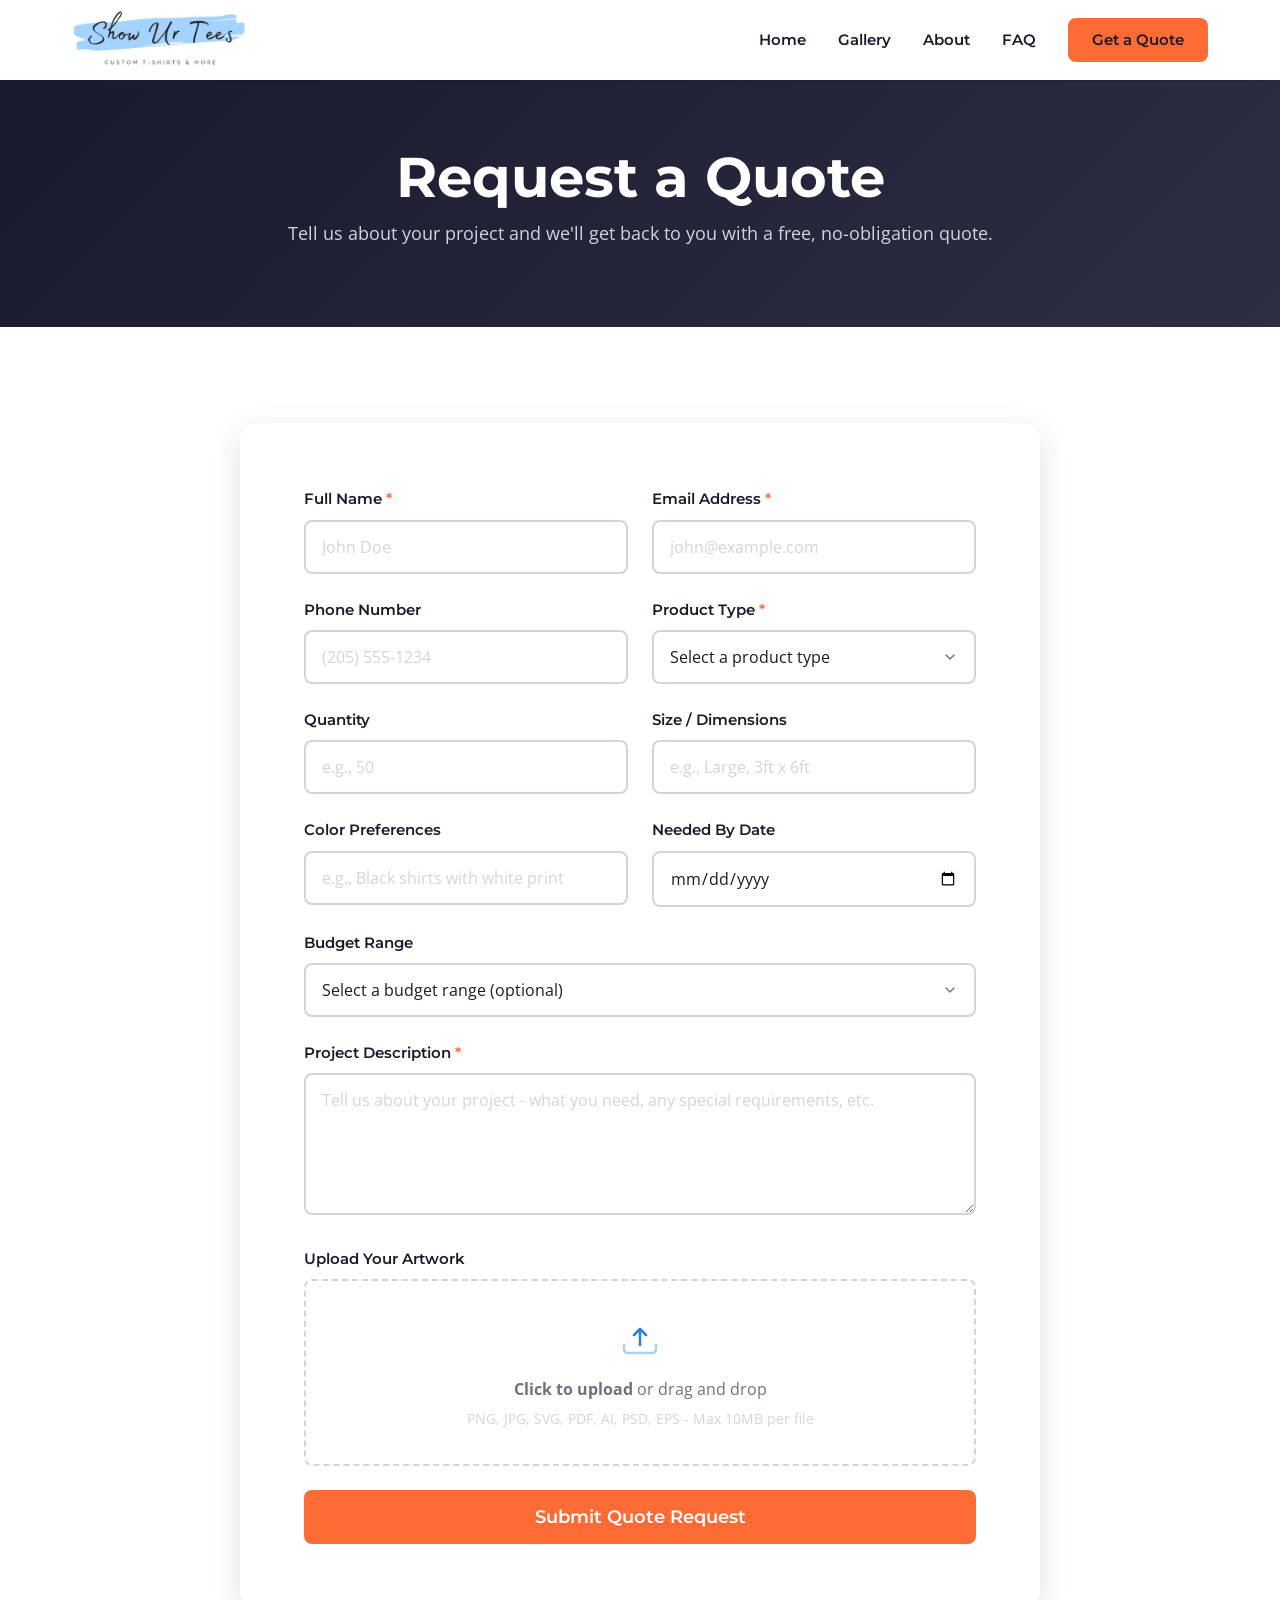
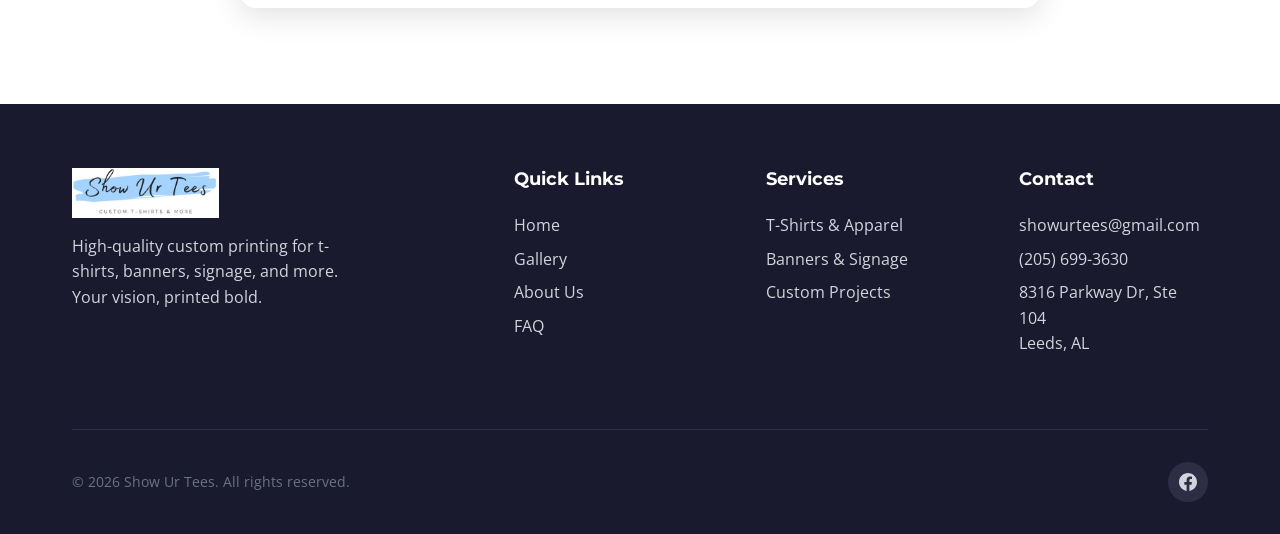
<file: quote.html>
<!DOCTYPE html>
<html lang="en">
<head>
    <meta charset="UTF-8">
    <meta name="viewport" content="width=device-width, initial-scale=1.0">
    <title>Request a Quote - Show Ur Tees</title>
    <meta name="description" content="Get a free, no-obligation quote for your custom printing project. Upload your design and tell us what you need.">
    <link rel="preconnect" href="https://fonts.googleapis.com">
    <link rel="preconnect" href="https://fonts.gstatic.com" crossorigin>
    <link href="https://fonts.googleapis.com/css2?family=Montserrat:wght@600;700;800;900&family=Open+Sans:wght@400;500;600&display=swap" rel="stylesheet">
    <link rel="stylesheet" href="css/styles.css">
    <link rel="stylesheet" href="css/responsive.css">
</head>
<body>

    <!-- Navigation -->
    <nav class="navbar">
        <div class="container">
            <a href="index.html" class="nav-logo"><img src="assets/showurteeslogo.jpg" alt="Show Ur Tees"></a>
            <div class="nav-toggle" aria-label="Toggle navigation">
                <span></span><span></span><span></span>
            </div>
            <div class="nav-links">
                <a href="index.html">Home</a>
                <a href="gallery.html">Gallery</a>
                <a href="about.html">About</a>
                <a href="faq.html">FAQ</a>
                <a href="quote.html" class="btn btn-primary">Get a Quote</a>
            </div>
        </div>
    </nav>

    <main>
        <!-- Page Header -->
        <section class="page-header">
            <div class="container">
                <h1>Request a Quote</h1>
                <p>Tell us about your project and we'll get back to you with a free, no-obligation quote.</p>
            </div>
        </section>

        <!-- Quote Form -->
        <section class="section">
            <div class="container">
                <div class="quote-form-wrapper">
                    <form id="quoteForm" novalidate>
                        <!-- Contact Info -->
                        <div class="form-row">
                            <div class="form-group">
                                <label for="name">Full Name <span class="required">*</span></label>
                                <input type="text" id="name" name="name" class="form-control" placeholder="John Doe" required>
                                <span class="form-error">Please enter your name.</span>
                            </div>
                            <div class="form-group">
                                <label for="email">Email Address <span class="required">*</span></label>
                                <input type="email" id="email" name="email" class="form-control" placeholder="john@example.com" required>
                                <span class="form-error">Please enter a valid email address.</span>
                            </div>
                        </div>

                        <div class="form-row">
                            <div class="form-group">
                                <label for="phone">Phone Number</label>
                                <input type="tel" id="phone" name="phone" class="form-control" placeholder="(205) 555-1234">
                            </div>
                            <div class="form-group">
                                <label for="product-type">Product Type <span class="required">*</span></label>
                                <select id="product-type" name="product-type" class="form-control" required>
                                    <option value="" disabled selected>Select a product type</option>
                                    <option value="tshirts">T-Shirts & Apparel</option>
                                    <option value="banners">Banners & Signage</option>
                                    <option value="other">Other / Custom Project</option>
                                </select>
                                <span class="form-error">Please select a product type.</span>
                            </div>
                        </div>

                        <div class="form-row">
                            <div class="form-group">
                                <label for="quantity">Quantity</label>
                                <input type="number" id="quantity" name="quantity" class="form-control" placeholder="e.g., 50" min="1">
                            </div>
                            <div class="form-group">
                                <label for="size">Size / Dimensions</label>
                                <input type="text" id="size" name="size" class="form-control" placeholder="e.g., Large, 3ft x 6ft">
                            </div>
                        </div>

                        <div class="form-row">
                            <div class="form-group">
                                <label for="colors">Color Preferences</label>
                                <input type="text" id="colors" name="colors" class="form-control" placeholder="e.g., Black shirts with white print">
                            </div>
                            <div class="form-group">
                                <label for="deadline">Needed By Date</label>
                                <input type="date" id="deadline" name="deadline" class="form-control">
                            </div>
                        </div>

                        <div class="form-group">
                            <label for="budget">Budget Range</label>
                            <select id="budget" name="budget" class="form-control">
                                <option value="" disabled selected>Select a budget range (optional)</option>
                                <option value="under-100">Under $100</option>
                                <option value="100-250">$100 – $250</option>
                                <option value="250-500">$250 – $500</option>
                                <option value="500-1000">$500 – $1,000</option>
                                <option value="1000-plus">$1,000+</option>
                                <option value="not-sure">Not sure yet</option>
                            </select>
                        </div>

                        <div class="form-group">
                            <label for="description">Project Description <span class="required">*</span></label>
                            <textarea id="description" name="description" class="form-control" rows="5" placeholder="Tell us about your project - what you need, any special requirements, etc." required></textarea>
                            <span class="form-error">Please describe your project.</span>
                        </div>

                        <!-- File Upload -->
                        <div class="form-group">
                            <label>Upload Your Artwork</label>
                            <div class="file-upload" id="fileUpload">
                                <input type="file" id="artwork" name="artwork" accept=".png,.jpg,.jpeg,.gif,.svg,.pdf,.ai,.psd,.eps" multiple>
                                <div class="file-upload-icon">
                                    <svg viewBox="0 0 48 48" fill="none" xmlns="http://www.w3.org/2000/svg">
                                        <path d="M24 32V16M24 16l-6 6M24 16l6 6" stroke="#2B7DE9" stroke-width="2.5" stroke-linecap="round" stroke-linejoin="round"/>
                                        <path d="M8 32v4a4 4 0 004 4h24a4 4 0 004-4v-4" stroke="#A4D3FF" stroke-width="2.5" stroke-linecap="round"/>
                                    </svg>
                                </div>
                                <p><strong>Click to upload</strong> or drag and drop</p>
                                <span class="file-types">PNG, JPG, SVG, PDF, AI, PSD, EPS - Max 10MB per file</span>
                            </div>
                            <div class="file-list" id="fileList"></div>
                        </div>

                        <button type="submit" class="btn btn-primary btn-lg" style="width: 100%;">Submit Quote Request</button>
                    </form>

                    <!-- Success Message -->
                    <div class="form-success" id="formSuccess">
                        <svg viewBox="0 0 80 80" fill="none" xmlns="http://www.w3.org/2000/svg">
                            <circle cx="40" cy="40" r="40" fill="#E8F5E9"/>
                            <path d="M25 40l10 10 20-20" stroke="#4CAF50" stroke-width="4" stroke-linecap="round" stroke-linejoin="round"/>
                        </svg>
                        <h3>Quote Request Sent!</h3>
                        <p>Thank you for reaching out. We'll review your project details and get back to you within 1–2 business days.</p>
                        <a href="index.html" class="btn btn-secondary mt-2">Back to Home</a>
                    </div>
                </div>
            </div>
        </section>
    </main>

    <!-- Footer -->
    <footer class="footer">
        <div class="container">
            <div class="footer-grid">
                <div class="footer-brand">
                    <a href="index.html" class="nav-logo"><img src="assets/showurteeslogo.jpg" alt="Show Ur Tees"></a>
                    <p>High-quality custom printing for t-shirts, banners, signage, and more. Your vision, printed bold.</p>
                </div>
                <div class="footer-col">
                    <h4>Quick Links</h4>
                    <ul>
                        <li><a href="index.html">Home</a></li>
                        <li><a href="gallery.html">Gallery</a></li>
                        <li><a href="about.html">About Us</a></li>
                        <li><a href="faq.html">FAQ</a></li>
                    </ul>
                </div>
                <div class="footer-col">
                    <h4>Services</h4>
                    <ul>
                        <li><a href="quote.html">T-Shirts & Apparel</a></li>
                        <li><a href="quote.html">Banners & Signage</a></li>
                        <li><a href="quote.html">Custom Projects</a></li>
                    </ul>
                </div>
                <div class="footer-col">
                    <h4>Contact</h4>
                    <ul class="footer-contact">
                        <li>showurtees@gmail.com</li>
                        <li>(205) 699-3630</li>
                        <li>8316 Parkway Dr, Ste 104<br>Leeds, AL</li>
                    </ul>
                </div>
            </div>
            <div class="footer-bottom">
                <p>&copy; 2026 Show Ur Tees. All rights reserved.</p>
                <div class="footer-social">
                    <a href="https://www.facebook.com/show.ur.tees/" aria-label="Facebook" target="_blank" rel="noopener noreferrer">
                        <svg width="18" height="18" viewBox="0 0 24 24" fill="currentColor"><path d="M24 12.073c0-6.627-5.373-12-12-12s-12 5.373-12 12c0 5.99 4.388 10.954 10.125 11.854v-8.385H7.078v-3.47h3.047V9.43c0-3.007 1.792-4.669 4.533-4.669 1.312 0 2.686.235 2.686.235v2.953H15.83c-1.491 0-1.956.925-1.956 1.874v2.25h3.328l-.532 3.47h-2.796v8.385C19.612 23.027 24 18.062 24 12.073z"/></svg>
                    </a>
                </div>
            </div>
        </div>
    </footer>

    <script src="js/main.js"></script>
    <script src="js/quote-form.js"></script>
</body>
</html>
</file>
<file: css/styles.css>
/* ============================================
   CUSTOM PRINT BUSINESS - Main Stylesheet
   ============================================ */

/* --- CSS Custom Properties (Color Palette & Typography) --- */
:root {
    /* Colors */
    --color-primary: #A4D3FF;
    --color-primary-dark: #2B7DE9;
    --color-primary-darker: #1A5BB5;
    --color-accent: #FF6B35;
    --color-accent-dark: #E55A2B;
    --color-dark: #1A1A2E;
    --color-dark-light: #2D2D44;
    --color-gray: #6B7280;
    --color-gray-light: #D1D5DB;
    --color-light: #F8FAFF;
    --color-white: #FFFFFF;

    /* Typography */
    --font-heading: 'Montserrat', sans-serif;
    --font-body: 'Open Sans', sans-serif;

    /* Spacing */
    --space-xs: 0.25rem;
    --space-sm: 0.5rem;
    --space-md: 1rem;
    --space-lg: 1.5rem;
    --space-xl: 2rem;
    --space-2xl: 3rem;
    --space-3xl: 4rem;
    --space-4xl: 6rem;

    /* Layout */
    --max-width: 1200px;
    --nav-height: 80px;

    /* Borders & Shadows */
    --radius-sm: 4px;
    --radius-md: 8px;
    --radius-lg: 16px;
    --radius-full: 9999px;
    --shadow-sm: 0 1px 3px rgba(0, 0, 0, 0.1);
    --shadow-md: 0 4px 12px rgba(0, 0, 0, 0.1);
    --shadow-lg: 0 8px 30px rgba(0, 0, 0, 0.12);
    --shadow-xl: 0 16px 50px rgba(0, 0, 0, 0.15);

    /* Transitions */
    --transition-fast: 0.2s ease;
    --transition-base: 0.3s ease;
    --transition-slow: 0.5s ease;
}

/* --- CSS Reset --- */
*,
*::before,
*::after {
    margin: 0;
    padding: 0;
    box-sizing: border-box;
}

html {
    scroll-behavior: smooth;
    font-size: 16px;
}

body {
    font-family: var(--font-body);
    color: var(--color-dark);
    background-color: var(--color-white);
    line-height: 1.6;
    -webkit-font-smoothing: antialiased;
    -moz-osx-font-smoothing: grayscale;
}

img {
    max-width: 100%;
    height: auto;
    display: block;
}

a {
    text-decoration: none;
    color: inherit;
    transition: color var(--transition-fast);
}

ul, ol {
    list-style: none;
}

button, input, textarea, select {
    font-family: inherit;
    font-size: inherit;
    border: none;
    outline: none;
    background: none;
}

button {
    cursor: pointer;
}

/* --- Typography --- */
h1, h2, h3, h4, h5, h6 {
    font-family: var(--font-heading);
    font-weight: 700;
    line-height: 1.2;
    color: var(--color-dark);
}

h1 { font-size: clamp(2.25rem, 5vw, 3.5rem); }
h2 { font-size: clamp(1.75rem, 4vw, 2.5rem); }
h3 { font-size: clamp(1.25rem, 3vw, 1.75rem); }
h4 { font-size: 1.25rem; }

p {
    margin-bottom: var(--space-md);
    color: var(--color-gray);
}

/* --- Layout Utilities --- */
.container {
    width: 100%;
    max-width: var(--max-width);
    margin: 0 auto;
    padding: 0 var(--space-xl);
}

.section {
    padding: var(--space-4xl) 0;
}

.section-header {
    text-align: center;
    margin-bottom: var(--space-3xl);
}

.section-header h2 {
    margin-bottom: var(--space-md);
}

.section-header p {
    max-width: 600px;
    margin: 0 auto;
    font-size: 1.1rem;
}

.section-header .accent-line {
    width: 60px;
    height: 4px;
    background: var(--color-accent);
    margin: var(--space-md) auto 0;
    border-radius: var(--radius-full);
}

/* --- Buttons --- */
.btn {
    display: inline-flex;
    align-items: center;
    justify-content: center;
    padding: 0.875rem 2rem;
    font-family: var(--font-heading);
    font-weight: 600;
    font-size: 1rem;
    border-radius: var(--radius-md);
    transition: all var(--transition-base);
    gap: var(--space-sm);
}

.btn-primary {
    background: var(--color-accent);
    color: var(--color-white);
}

.btn-primary:hover {
    background: var(--color-accent-dark);
    transform: translateY(-2px);
    box-shadow: var(--shadow-md);
}

.btn-secondary {
    background: var(--color-primary-dark);
    color: var(--color-white);
}

.btn-secondary:hover {
    background: var(--color-primary-darker);
    transform: translateY(-2px);
    box-shadow: var(--shadow-md);
}

.btn-outline {
    border: 2px solid var(--color-primary-dark);
    color: var(--color-primary-dark);
}

.btn-outline:hover {
    background: var(--color-primary-dark);
    color: var(--color-white);
    transform: translateY(-2px);
}

.btn-lg {
    padding: 1rem 2.5rem;
    font-size: 1.125rem;
}

/* --- Navigation --- */
.navbar {
    position: fixed;
    top: 0;
    left: 0;
    right: 0;
    height: var(--nav-height);
    background: var(--color-white);
    box-shadow: var(--shadow-sm);
    z-index: 1000;
    transition: box-shadow var(--transition-base);
}

.navbar.scrolled {
    box-shadow: var(--shadow-md);
}

.navbar .container {
    display: flex;
    align-items: center;
    justify-content: space-between;
    height: 100%;
}

.nav-logo {
    display: flex;
    align-items: center;
}

.nav-logo img {
    height: 60px;
    width: auto;
}

.nav-links {
    display: flex;
    align-items: center;
    gap: var(--space-xl);
}

.nav-links a {
    font-family: var(--font-heading);
    font-weight: 600;
    font-size: 0.95rem;
    color: var(--color-dark);
    position: relative;
    padding: var(--space-xs) 0;
}

.nav-links a::after {
    content: '';
    position: absolute;
    bottom: -2px;
    left: 0;
    width: 0;
    height: 3px;
    background: var(--color-accent);
    border-radius: var(--radius-full);
    transition: width var(--transition-base);
}

.nav-links a:hover::after,
.nav-links a.active::after {
    width: 100%;
}

.nav-links a:hover {
    color: var(--color-primary-dark);
}

.nav-links .btn {
    padding: 0.625rem 1.5rem;
}

.nav-links .btn::after {
    display: none;
}

/* Mobile menu toggle */
.nav-toggle {
    display: none;
    flex-direction: column;
    gap: 5px;
    padding: var(--space-sm);
    cursor: pointer;
}

.nav-toggle span {
    display: block;
    width: 26px;
    height: 3px;
    background: var(--color-dark);
    border-radius: var(--radius-full);
    transition: all var(--transition-base);
}

.nav-toggle.active span:nth-child(1) {
    transform: rotate(45deg) translate(5px, 6px);
}

.nav-toggle.active span:nth-child(2) {
    opacity: 0;
}

.nav-toggle.active span:nth-child(3) {
    transform: rotate(-45deg) translate(5px, -6px);
}

/* --- Footer --- */
.footer {
    background: var(--color-dark);
    color: var(--color-white);
    padding: var(--space-3xl) 0 var(--space-xl);
}

.footer-grid {
    display: grid;
    grid-template-columns: 2fr 1fr 1fr 1fr;
    gap: var(--space-3xl);
    margin-bottom: var(--space-3xl);
}

.footer-brand .nav-logo img {
    height: 50px;
}

.footer-brand p {
    color: var(--color-gray-light);
    margin-top: var(--space-md);
    max-width: 300px;
}

.footer-col h4 {
    color: var(--color-white);
    margin-bottom: var(--space-lg);
    font-size: 1.1rem;
}

.footer-col ul li {
    margin-bottom: var(--space-sm);
}

.footer-col ul li a {
    color: var(--color-gray-light);
    transition: color var(--transition-fast);
}

.footer-col ul li a:hover {
    color: var(--color-accent);
}

.footer-contact li {
    display: flex;
    align-items: center;
    gap: var(--space-sm);
    color: var(--color-gray-light);
}

.footer-bottom {
    border-top: 1px solid var(--color-dark-light);
    padding-top: var(--space-xl);
    display: flex;
    align-items: center;
    justify-content: space-between;
}

.footer-bottom p {
    color: var(--color-gray);
    font-size: 0.9rem;
    margin: 0;
}

.footer-social {
    display: flex;
    gap: var(--space-md);
}

.footer-social a {
    display: flex;
    align-items: center;
    justify-content: center;
    width: 40px;
    height: 40px;
    background: var(--color-dark-light);
    border-radius: var(--radius-full);
    color: var(--color-gray-light);
    transition: all var(--transition-fast);
}

.footer-social a:hover {
    background: var(--color-accent);
    color: var(--color-white);
}

/* --- Page Content Offset (for fixed nav) --- */
main {
    margin-top: var(--nav-height);
}

/* --- Card Component --- */
.card {
    background: var(--color-white);
    border-radius: var(--radius-lg);
    overflow: hidden;
    box-shadow: var(--shadow-sm);
    transition: all var(--transition-base);
}

.card:hover {
    transform: translateY(-4px);
    box-shadow: var(--shadow-lg);
}

/* --- Form Elements --- */
.form-group {
    margin-bottom: var(--space-lg);
}

.form-group label {
    display: block;
    font-family: var(--font-heading);
    font-weight: 600;
    font-size: 0.95rem;
    margin-bottom: var(--space-sm);
    color: var(--color-dark);
}

.form-group label .required {
    color: var(--color-accent);
}

.form-control {
    width: 100%;
    padding: 0.875rem 1rem;
    border: 2px solid var(--color-gray-light);
    border-radius: var(--radius-md);
    font-size: 1rem;
    color: var(--color-dark);
    background: var(--color-white);
    transition: border-color var(--transition-fast), box-shadow var(--transition-fast);
}

.form-control:focus {
    border-color: var(--color-primary-dark);
    box-shadow: 0 0 0 3px rgba(43, 125, 233, 0.15);
}

.form-control::placeholder {
    color: var(--color-gray-light);
}

.form-control.error {
    border-color: #EF4444;
}

.form-error {
    color: #EF4444;
    font-size: 0.85rem;
    margin-top: var(--space-xs);
    display: none;
}

.form-group.has-error .form-error {
    display: block;
}

textarea.form-control {
    resize: vertical;
    min-height: 120px;
}

select.form-control {
    appearance: none;
    background-image: url("data:image/svg+xml,%3Csvg xmlns='http://www.w3.org/2000/svg' width='16' height='16' viewBox='0 0 24 24' fill='none' stroke='%236B7280' stroke-width='2' stroke-linecap='round' stroke-linejoin='round'%3E%3Cpolyline points='6 9 12 15 18 9'%3E%3C/polyline%3E%3C/svg%3E");
    background-repeat: no-repeat;
    background-position: right 1rem center;
    padding-right: 2.5rem;
}

/* --- Utility Classes --- */
.text-center { text-align: center; }
.text-accent { color: var(--color-accent); }
.text-primary { color: var(--color-primary-dark); }
.bg-light { background-color: var(--color-light); }
.bg-dark { background-color: var(--color-dark); }
.mt-1 { margin-top: var(--space-md); }
.mt-2 { margin-top: var(--space-xl); }
.mt-3 { margin-top: var(--space-3xl); }
.mb-1 { margin-bottom: var(--space-md); }
.mb-2 { margin-bottom: var(--space-xl); }
.mb-3 { margin-bottom: var(--space-3xl); }

/* ============================================
   HOME PAGE
   ============================================ */

/* --- Hero --- */
.hero {
    padding: var(--space-4xl) 0;
    background: linear-gradient(135deg, var(--color-light) 0%, var(--color-white) 50%, #EEF4FF 100%);
    overflow: hidden;
}

.hero-content {
    display: flex;
    align-items: center;
    gap: var(--space-3xl);
}

.hero-text {
    flex: 1;
}

.hero-text h1 {
    margin-bottom: var(--space-lg);
}

.hero-subtitle {
    font-size: 1.2rem;
    line-height: 1.7;
    margin-bottom: var(--space-xl);
    max-width: 500px;
}

.hero-buttons {
    display: flex;
    gap: var(--space-md);
    flex-wrap: wrap;
}

.hero-image {
    flex: 1;
    display: flex;
    justify-content: center;
}

.hero-image-placeholder {
    width: 100%;
    max-width: 400px;
}

.hero-image-placeholder svg {
    width: 100%;
    height: auto;
    filter: drop-shadow(0 10px 30px rgba(0, 0, 0, 0.1));
}

/* --- Services --- */
.services-grid {
    display: grid;
    gap: var(--space-xl);
}

.service-card {
    padding: var(--space-xl);
    text-align: center;
}

.service-icon {
    width: 80px;
    height: 80px;
    margin: 0 auto var(--space-lg);
}

.service-icon svg {
    width: 100%;
    height: 100%;
}

.service-card h3 {
    margin-bottom: var(--space-sm);
}

/* --- Featured Work --- */
.featured-grid {
    display: grid;
    grid-template-columns: repeat(auto-fit, minmax(280px, 1fr));
    gap: var(--space-xl);
}

.featured-item {
    border-radius: var(--radius-lg);
    overflow: hidden;
}

.featured-placeholder {
    aspect-ratio: 4 / 3;
    background: linear-gradient(135deg, #EEF4FF, #D6E8FF);
    display: flex;
    align-items: center;
    justify-content: center;
    border-radius: var(--radius-lg);
    transition: transform var(--transition-base);
}

.featured-item:hover .featured-placeholder {
    transform: scale(1.03);
}

.featured-placeholder span {
    font-family: var(--font-heading);
    font-weight: 600;
    color: var(--color-primary-dark);
    opacity: 0.5;
    font-size: 1.1rem;
}

/* --- Why Choose Us / Features --- */
.features-grid {
    display: grid;
    grid-template-columns: repeat(auto-fit, minmax(240px, 1fr));
    gap: var(--space-xl);
}

.feature {
    padding: var(--space-lg);
}

.feature-number {
    font-family: var(--font-heading);
    font-size: 2.5rem;
    font-weight: 900;
    color: var(--color-primary);
    margin-bottom: var(--space-sm);
    line-height: 1;
}

.feature h4 {
    margin-bottom: var(--space-sm);
}

/* --- CTA Section --- */
.cta-section {
    background: linear-gradient(135deg, var(--color-dark) 0%, var(--color-dark-light) 100%);
    padding: var(--space-4xl) 0;
    text-align: center;
}

.cta-content h2 {
    color: var(--color-white);
    margin-bottom: var(--space-md);
}

.cta-content p {
    color: var(--color-gray-light);
    font-size: 1.15rem;
    max-width: 550px;
    margin: 0 auto var(--space-xl);
}

/* ============================================
   GALLERY PAGE
   ============================================ */

/* --- Page Header --- */
.page-header {
    background: linear-gradient(135deg, var(--color-dark) 0%, var(--color-dark-light) 100%);
    padding: var(--space-3xl) 0;
    text-align: center;
}

.page-header h1 {
    color: var(--color-white);
    margin-bottom: var(--space-sm);
}

.page-header p {
    color: var(--color-gray-light);
    font-size: 1.1rem;
}

/* --- Gallery Filters --- */
.gallery-filters {
    display: flex;
    justify-content: center;
    gap: var(--space-md);
    margin-bottom: var(--space-2xl);
    flex-wrap: wrap;
}

.filter-btn {
    padding: 0.625rem 1.5rem;
    font-family: var(--font-heading);
    font-weight: 600;
    font-size: 0.95rem;
    border-radius: var(--radius-full);
    border: 2px solid var(--color-gray-light);
    color: var(--color-gray);
    transition: all var(--transition-fast);
}

.filter-btn:hover,
.filter-btn.active {
    border-color: var(--color-primary-dark);
    background: var(--color-primary-dark);
    color: var(--color-white);
}

/* --- Gallery Grid --- */
.gallery-grid {
    display: grid;
    gap: var(--space-xl);
}

.gallery-item {
    border-radius: var(--radius-lg);
    overflow: hidden;
    cursor: pointer;
    position: relative;
}

.gallery-item img,
.gallery-placeholder {
    width: 100%;
    aspect-ratio: 4 / 3;
    object-fit: cover;
    display: block;
}

.gallery-placeholder {
    background: linear-gradient(135deg, #EEF4FF, #D6E8FF);
    display: flex;
    align-items: center;
    justify-content: center;
}

.gallery-placeholder span {
    font-family: var(--font-heading);
    font-weight: 600;
    color: var(--color-primary-dark);
    opacity: 0.4;
}

.gallery-item .overlay {
    position: absolute;
    inset: 0;
    background: rgba(26, 26, 46, 0.7);
    display: flex;
    align-items: center;
    justify-content: center;
    opacity: 0;
    transition: opacity var(--transition-base);
}

.gallery-item:hover .overlay {
    opacity: 1;
}

.overlay span {
    color: var(--color-white);
    font-family: var(--font-heading);
    font-weight: 700;
    font-size: 1.1rem;
}

/* --- Lightbox --- */
.lightbox {
    position: fixed;
    inset: 0;
    background: rgba(0, 0, 0, 0.9);
    z-index: 2000;
    display: none;
    align-items: center;
    justify-content: center;
    padding: var(--space-xl);
}

.lightbox.active {
    display: flex;
}

.lightbox-content {
    max-width: 900px;
    max-height: 90vh;
    position: relative;
}

.lightbox-content img,
.lightbox-placeholder {
    max-width: 100%;
    max-height: 80vh;
    border-radius: var(--radius-md);
}

.lightbox-placeholder {
    width: 700px;
    height: 500px;
    background: linear-gradient(135deg, #2a2a4a, #3a3a5a);
    display: flex;
    align-items: center;
    justify-content: center;
    border-radius: var(--radius-md);
}

.lightbox-placeholder span {
    color: var(--color-gray);
    font-family: var(--font-heading);
    font-size: 1.2rem;
}

.lightbox-close {
    position: absolute;
    top: -40px;
    right: 0;
    color: var(--color-white);
    font-size: 2rem;
    cursor: pointer;
    line-height: 1;
    padding: var(--space-sm);
}

.lightbox-caption {
    color: var(--color-gray-light);
    text-align: center;
    margin-top: var(--space-md);
    font-size: 0.95rem;
}

/* ============================================
   QUOTE PAGE
   ============================================ */
.quote-form-wrapper {
    max-width: 800px;
    margin: 0 auto;
    background: var(--color-white);
    padding: var(--space-3xl);
    border-radius: var(--radius-lg);
    box-shadow: var(--shadow-lg);
}

.form-row {
    display: grid;
    grid-template-columns: 1fr 1fr;
    gap: var(--space-lg);
}

.file-upload {
    border: 2px dashed var(--color-gray-light);
    border-radius: var(--radius-md);
    padding: var(--space-xl);
    text-align: center;
    cursor: pointer;
    transition: all var(--transition-fast);
    position: relative;
}

.file-upload:hover,
.file-upload.dragover {
    border-color: var(--color-primary-dark);
    background: #F0F7FF;
}

.file-upload input[type="file"] {
    position: absolute;
    inset: 0;
    opacity: 0;
    cursor: pointer;
}

.file-upload-icon {
    margin-bottom: var(--space-sm);
}

.file-upload-icon svg {
    width: 48px;
    height: 48px;
    margin: 0 auto;
}

.file-upload p {
    color: var(--color-gray);
    margin-bottom: var(--space-xs);
}

.file-upload .file-types {
    font-size: 0.85rem;
    color: var(--color-gray-light);
}

.file-list {
    margin-top: var(--space-md);
}

.file-list-item {
    display: flex;
    align-items: center;
    justify-content: space-between;
    padding: var(--space-sm) var(--space-md);
    background: var(--color-light);
    border-radius: var(--radius-sm);
    margin-bottom: var(--space-xs);
    font-size: 0.9rem;
}

.file-list-item button {
    color: var(--color-gray);
    font-size: 1.2rem;
    padding: 0 var(--space-xs);
}

.file-list-item button:hover {
    color: #EF4444;
}

.form-success {
    display: none;
    text-align: center;
    padding: var(--space-3xl);
}

.form-success.show {
    display: block;
}

.form-success svg {
    width: 80px;
    height: 80px;
    margin: 0 auto var(--space-lg);
}

.form-success h3 {
    margin-bottom: var(--space-md);
}

/* ============================================
   ABOUT PAGE
   ============================================ */
.about-content {
    display: flex;
    gap: var(--space-3xl);
    align-items: center;
}

.about-image {
    flex: 1;
}

.about-text {
    flex: 1;
}

.about-image-placeholder {
    aspect-ratio: 4 / 3;
    background: linear-gradient(135deg, #EEF4FF, #D6E8FF);
    border-radius: var(--radius-lg);
    display: flex;
    align-items: center;
    justify-content: center;
}

.about-image-placeholder span {
    font-family: var(--font-heading);
    font-weight: 600;
    color: var(--color-primary-dark);
    opacity: 0.4;
    font-size: 1.1rem;
}

.about-text h2 {
    margin-bottom: var(--space-lg);
}

.about-text p {
    margin-bottom: var(--space-md);
    font-size: 1.05rem;
    line-height: 1.8;
}

.about-values {
    display: grid;
    grid-template-columns: repeat(auto-fit, minmax(240px, 1fr));
    gap: var(--space-xl);
    margin-top: var(--space-3xl);
}

.value-card {
    text-align: center;
    padding: var(--space-xl);
}

.value-card h4 {
    margin-bottom: var(--space-sm);
}

.value-icon {
    width: 60px;
    height: 60px;
    margin: 0 auto var(--space-md);
    background: var(--color-light);
    border-radius: var(--radius-full);
    display: flex;
    align-items: center;
    justify-content: center;
}

/* ============================================
   FAQ PAGE
   ============================================ */
.faq-list {
    max-width: 800px;
    margin: 0 auto;
}

.faq-item {
    border-bottom: 1px solid var(--color-gray-light);
}

.faq-question {
    width: 100%;
    display: flex;
    align-items: center;
    justify-content: space-between;
    padding: var(--space-lg) 0;
    font-family: var(--font-heading);
    font-weight: 600;
    font-size: 1.05rem;
    color: var(--color-dark);
    text-align: left;
    cursor: pointer;
    transition: color var(--transition-fast);
}

.faq-question:hover {
    color: var(--color-primary-dark);
}

.faq-question .faq-icon {
    flex-shrink: 0;
    width: 24px;
    height: 24px;
    margin-left: var(--space-md);
    transition: transform var(--transition-base);
}

.faq-item.open .faq-icon {
    transform: rotate(45deg);
}

.faq-answer {
    max-height: 0;
    overflow: hidden;
    transition: max-height var(--transition-base), padding var(--transition-base);
}

.faq-item.open .faq-answer {
    max-height: 500px;
    padding-bottom: var(--space-lg);
}

.faq-answer p {
    font-size: 1rem;
    line-height: 1.7;
}
</file>
<file: css/responsive.css>
/* ============================================
   Responsive Styles - Mobile First
   ============================================ */

/* --- Mobile: up to 768px --- */
@media (max-width: 768px) {
    /* Navigation */
    .nav-toggle {
        display: flex;
    }

    .nav-links {
        position: fixed;
        top: var(--nav-height);
        left: 0;
        right: 0;
        bottom: 0;
        background: var(--color-white);
        flex-direction: column;
        align-items: center;
        justify-content: flex-start;
        padding-top: var(--space-3xl);
        gap: var(--space-lg);
        transform: translateX(100%);
        transition: transform var(--transition-base);
        box-shadow: var(--shadow-lg);
    }

    .nav-links.open {
        transform: translateX(0);
    }

    .nav-links a {
        font-size: 1.15rem;
    }

    /* Footer */
    .footer-grid {
        grid-template-columns: 1fr;
        gap: var(--space-xl);
    }

    .footer-bottom {
        flex-direction: column;
        gap: var(--space-md);
        text-align: center;
    }

    /* Hero */
    .hero {
        padding: var(--space-3xl) 0;
        text-align: center;
    }

    .hero-content {
        flex-direction: column;
    }

    .hero-text, .hero-image {
        width: 100%;
    }

    /* Services grid */
    .services-grid {
        grid-template-columns: 1fr;
    }

    /* Gallery grid */
    .gallery-grid {
        grid-template-columns: 1fr;
    }

    /* Quote form */
    .form-row {
        grid-template-columns: 1fr;
    }

    .quote-form-wrapper {
        padding: var(--space-xl);
    }

    /* Lightbox */
    .lightbox-placeholder {
        width: 90vw;
        height: 60vw;
    }

    /* Page header */
    .page-header {
        padding: var(--space-xl) 0;
    }

    /* About */
    .about-content {
        flex-direction: column;
    }

    .about-image, .about-text {
        width: 100%;
    }

    /* Section spacing */
    .section {
        padding: var(--space-3xl) 0;
    }

    .container {
        padding: 0 var(--space-md);
    }
}

/* --- Tablet: 769px to 1024px --- */
@media (min-width: 769px) and (max-width: 1024px) {
    .footer-grid {
        grid-template-columns: 1fr 1fr;
        gap: var(--space-xl);
    }

    .services-grid {
        grid-template-columns: repeat(2, 1fr);
    }

    .gallery-grid {
        grid-template-columns: repeat(2, 1fr);
    }

    .hero-content {
        gap: var(--space-xl);
    }
}

/* --- Large screens: 1025px+ --- */
@media (min-width: 1025px) {
    .services-grid {
        grid-template-columns: repeat(3, 1fr);
    }

    .gallery-grid {
        grid-template-columns: repeat(3, 1fr);
    }
}
</file>
